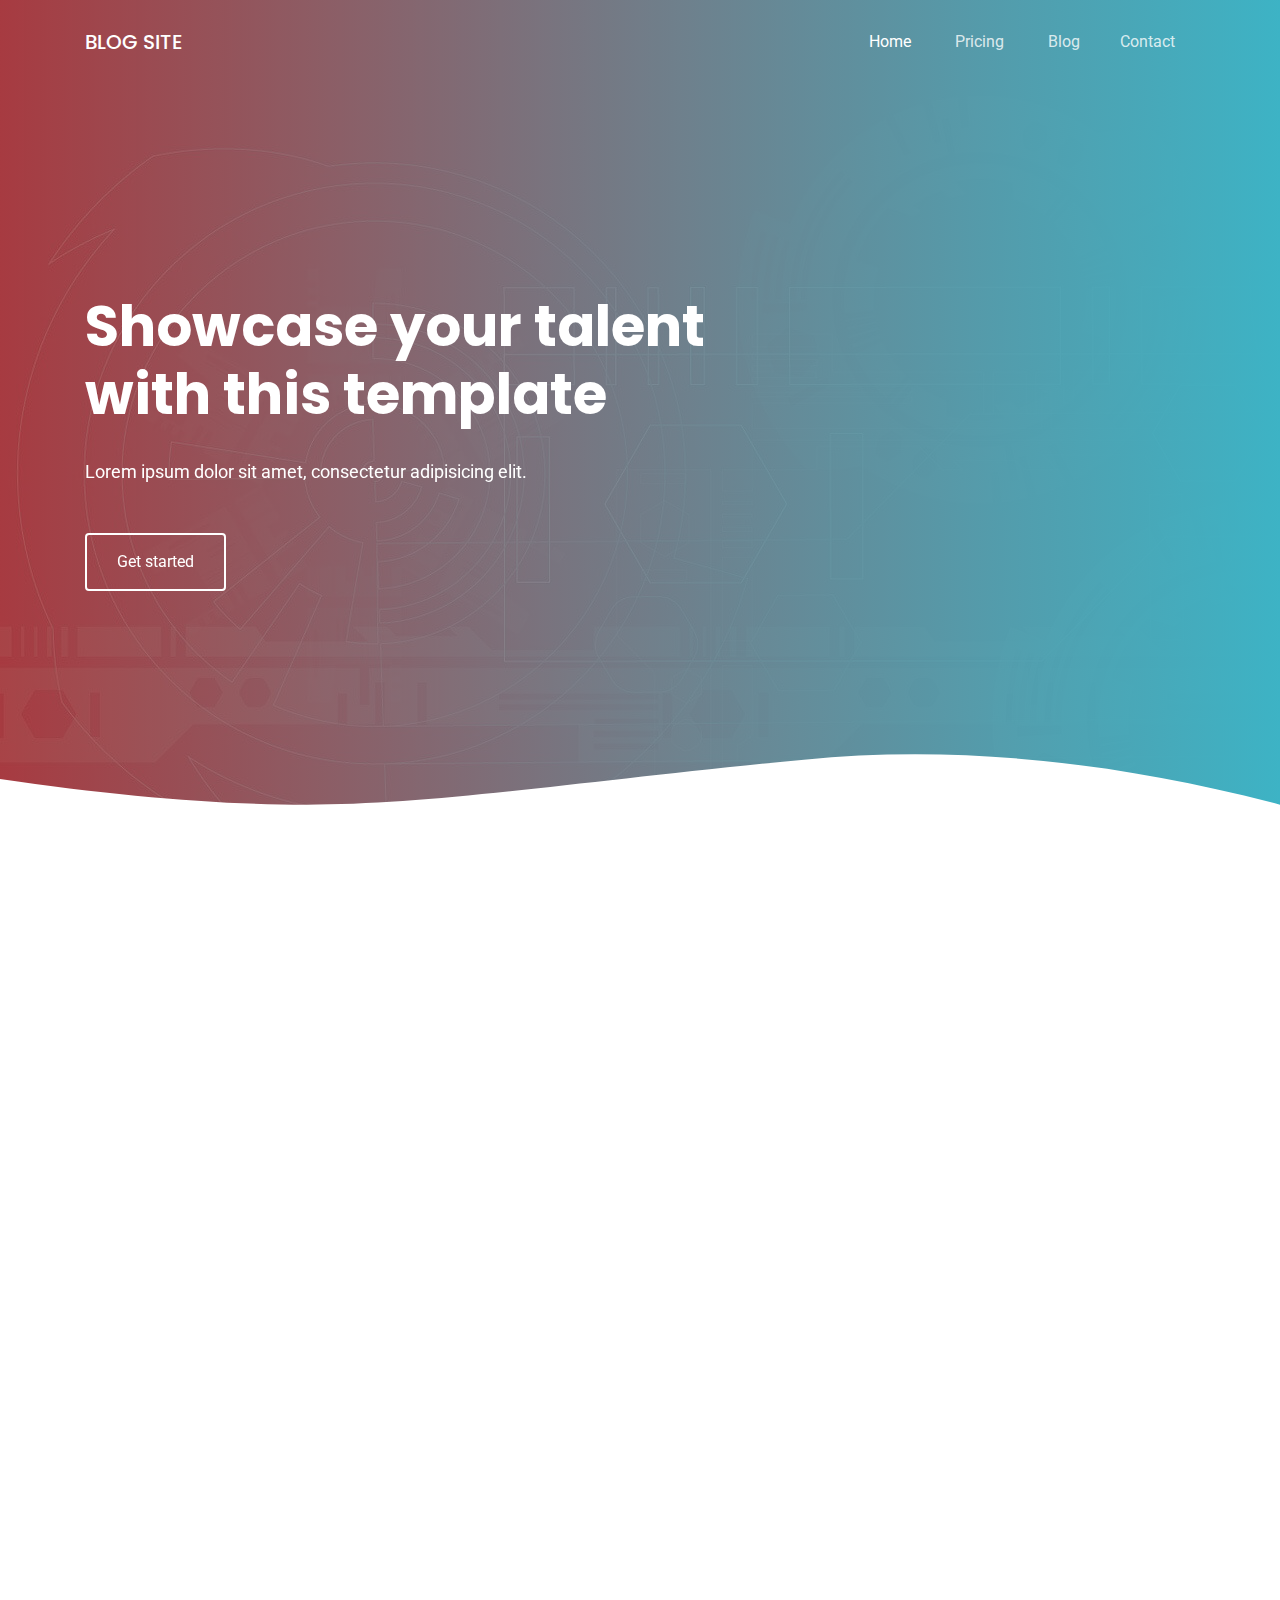
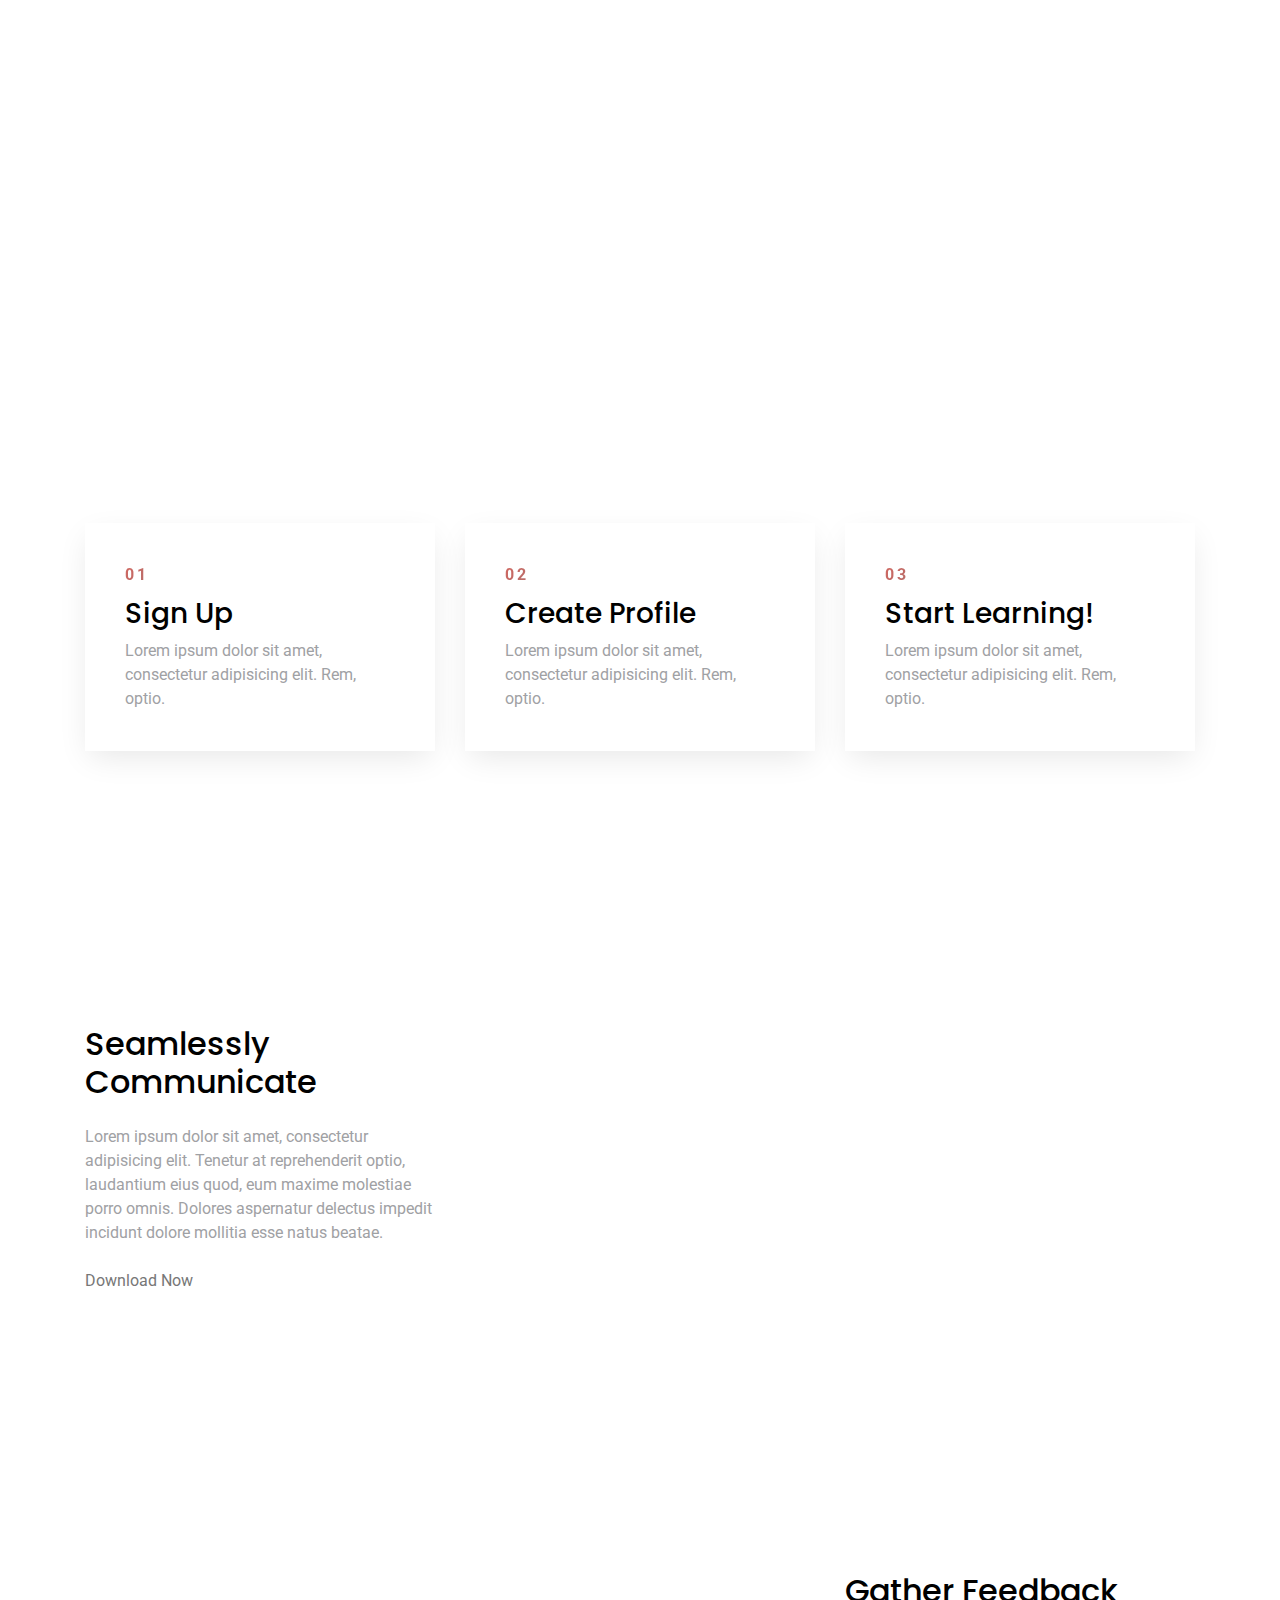
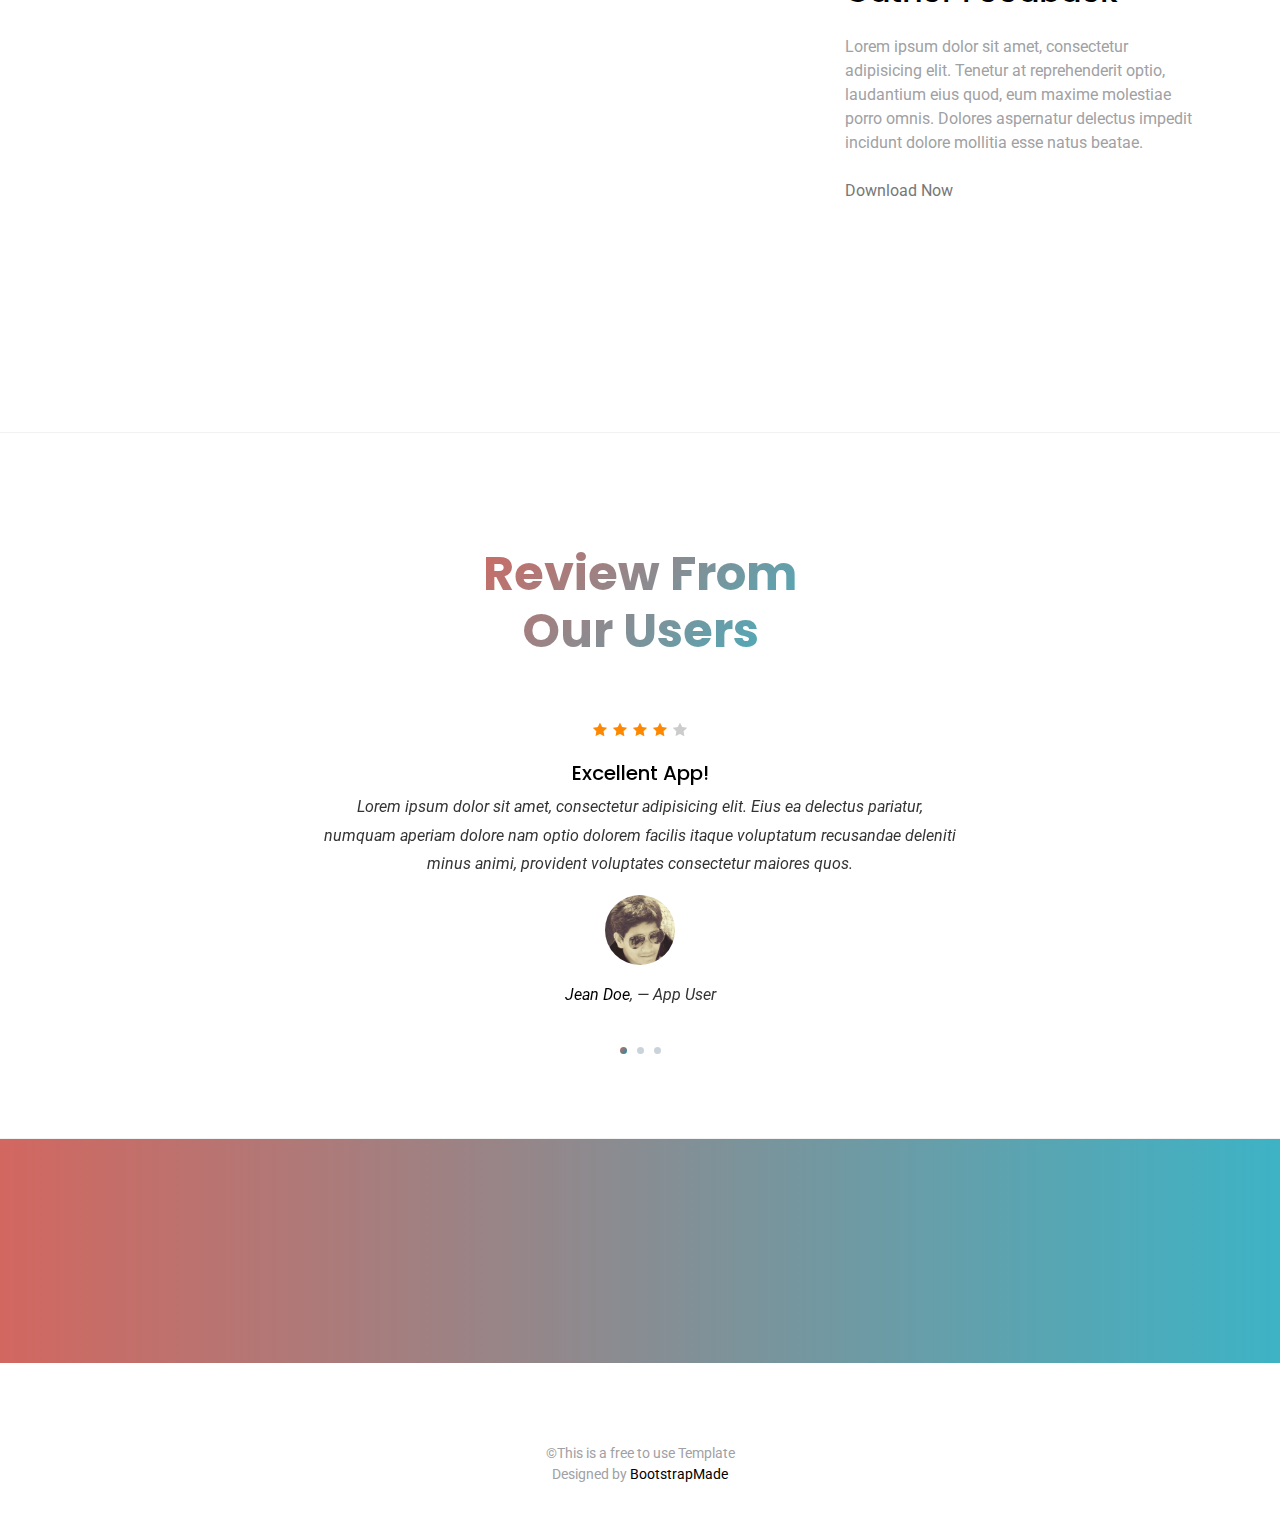
<file: index.html>
<!DOCTYPE html>
<html lang="en">

<head>
  <meta charset="utf-8">
  <title>Sample UI</title>
  <meta content="width=device-width, initial-scale=1.0" name="viewport">
  <meta content="" name="keywords">
  <meta content="" name="description">

  <!-- Favicons -->
  <link href="img/favicon.png" rel="icon">
  <link href="img/apple-touch-icon.png" rel="apple-touch-icon">

  <!-- Google Fonts -->
  <link href="https://fonts.googleapis.com/css?family=Poppins:300,400,700|Roboto:300,400,700&display=swap"
    rel="stylesheet">

  <!-- Bootstrap CSS File -->
  <link href="vendor/bootstrap/css/bootstrap.min.css" rel="stylesheet">

  <!-- Vendor CSS Files -->
  <link href="vendor/icofont/icofont.min.css" rel="stylesheet">
  <link href="vendor/line-awesome/css/line-awesome.min.css" rel="stylesheet">
  <link href="vendor/aos/aos.css" rel="stylesheet">
  <link href="vendor/owlcarousel/assets/owl.carousel.min.css" rel="stylesheet">

  <!-- Template Main CSS File -->
  <link href="css/style.css" rel="stylesheet">

</head>

<body>

  <div class="site-wrap">

    <div class="site-mobile-menu site-navbar-target">
      <div class="site-mobile-menu-header">
        <div class="site-mobile-menu-close mt-3">
          <span class="icofont-close js-menu-toggle"></span>
        </div>
      </div>
      <div class="site-mobile-menu-body"></div>
    </div>

    <header class="site-navbar js-sticky-header site-navbar-target" role="banner">

      <div class="container">
        <div class="row align-items-center">

          <div class="col-6 col-lg-2">
            <h1 class="mb-0 site-logo"><a href="index.html" class="mb-0">BLOG SITE</a></h1>
          </div>

          <div class="col-12 col-md-10 d-none d-lg-block">
            <nav class="site-navigation position-relative text-right" role="navigation">

              <ul class="site-menu main-menu js-clone-nav mr-auto d-none d-lg-block">
                <li class="active"><a href="index.html" class="nav-link">Home</a></li>
                <li><a href="pricing.html" class="nav-link">Pricing</a></li>
                <li>
                  <a href="blog.html" class="nav-link">Blog</a>
                <li><a href="contact.html" class="nav-link">Contact</a></li>
              </ul>
            </nav>
          </div>


          <div class="col-6 d-inline-block d-lg-none ml-md-0 py-3" style="position: relative; top: 3px;">

            <a href="#" class="burger site-menu-toggle js-menu-toggle" data-toggle="collapse"
              data-target="#main-navbar">
              <span></span>
            </a>
          </div>

        </div>
      </div>

    </header>


    <main id="main">
      <div class="hero-section">
        <div class="wave">

          <svg width="100%" height="355px" viewBox="0 0 1920 355" version="1.1" xmlns="http://www.w3.org/2000/svg"
            xmlns:xlink="http://www.w3.org/1999/xlink">
            <g id="Page-1" stroke="none" stroke-width="1" fill="none" fill-rule="evenodd">
              <g  transform="translate(0.000000, -402.000000)" fill="#FFFFFF">
                <path
                  d="M0,439.134243 C175.04074,464.89273 327.944386,477.771974 458.710937,477.771974 C654.860765,477.771974 870.645295,442.632362 1205.9828,410.192501 C1429.54114,388.565926 1667.54687,411.092417 1920,477.771974 L1920,757 L1017.15166,757 L0,757 L0,439.134243 Z"
                  id="Path"></path>
              </g>
            </g>
          </svg>

        </div>

        <div class="container">
          <div class="row align-items-center">
            <div class="col-12 hero-text-image">
              <div class="row">
                <div class="col-lg-7 text-center text-lg-left">
                  <h1 data-aos="fade-right">Showcase your talent with this template</h1>
                  <p class="mb-5" data-aos="fade-right" data-aos-delay="100">Lorem ipsum dolor sit amet, consectetur
                    adipisicing elit.</p>
                  <p data-aos="fade-right" data-aos-delay="200" data-aos-offset="-500"><a href="#"
                      class="btn btn-outline-white">Get started</a></p>
                </div>
              </div>
            </div>
          </div>
        </div>

      </div>

      <div class="site-section">
        <div class="container">

          <div class="row justify-content-center text-center mb-5">
            <div class="col-md-5" data-aos="fade-up">
              <h2 class="section-heading">Services Offered By us</h2>
            </div>
          </div>

          <div class="row">
            <div class="col-md-4" data-aos="fade-up" data-aos-delay="">
              <div class="feature-1 text-center">
                <div class="wrap-icon icon-1">
                  <span class="icon la la-users"></span>
                </div>
                <h3 class="mb-3">Explore the rich content</h3>
                <p>Lorem ipsum dolor sit amet, consectetur adipisicing elit. Rem, optio.</p>
              </div>
            </div>
            <div class="col-md-4" data-aos="fade-up" data-aos-delay="100">
              <div class="feature-1 text-center">
                <div class="wrap-icon icon-1">
                  <span class="icon la la-toggle-off"></span>
                </div>
                <h3 class="mb-3">XYZ thing</h3>
                <p>Lorem ipsum dolor sit amet, consectetur adipisicing elit. Rem, optio.</p>
              </div>
            </div>
            <div class="col-md-4" data-aos="fade-up" data-aos-delay="200">
              <div class="feature-1 text-center">
                <div class="wrap-icon icon-1">
                  <span class="icon la la-umbrella"></span>
                </div>
                <h3 class="mb-3">Design To Development</h3>
                <p>Lorem ipsum dolor sit amet, consectetur adipisicing elit. Rem, optio.</p>
              </div>
            </div>
          </div>

        </div>
      </div> <!-- .site-section -->

      <div class="site-section">
        <div class="container">
          <div class="row justify-content-center text-center mb-5" data-aos="fade">
            <div class="col-md-6 mb-5">
              <img src="img/undraw_svg_1.svg" alt="Image" class="img-fluid">
            </div>
          </div>

          <div class="row">
            <div class="col-md-4">
              <div class="step">
                <span class="number">01</span>
                <h3>Sign Up</h3>
                <p>Lorem ipsum dolor sit amet, consectetur adipisicing elit. Rem, optio.</p>
              </div>
            </div>
            <div class="col-md-4">
              <div class="step">
                <span class="number">02</span>
                <h3>Create Profile</h3>
                <p>Lorem ipsum dolor sit amet, consectetur adipisicing elit. Rem, optio.</p>
              </div>
            </div>
            <div class="col-md-4">
              <div class="step">
                <span class="number">03</span>
                <h3>Start Learning!</h3>
                <p>Lorem ipsum dolor sit amet, consectetur adipisicing elit. Rem, optio.</p>
              </div>
            </div>
          </div>
        </div>
      </div> <!-- .site-section -->



      <div class="site-section pb-0">
        <div class="container">
          <div class="row align-items-center">
            <div class="col-md-4 mr-auto">
              <h2 class="mb-4">Seamlessly Communicate</h2>
              <p class="mb-4">Lorem ipsum dolor sit amet, consectetur adipisicing elit. Tenetur at reprehenderit optio,
                laudantium eius quod, eum maxime molestiae porro omnis. Dolores aspernatur delectus impedit incidunt
                dolore mollitia esse natus beatae.</p>
              <p><a href="#">Download Now</a></p>
            </div>
            <div class="col-md-6" data-aos="fade-left">
              <img src="img/undraw_svg_2.svg" alt="Image" class="img-fluid">
            </div>
          </div>
        </div>
      </div> <!-- .site-section -->

      <div class="site-section">
        <div class="container">
          <div class="row align-items-center">
            <div class="col-md-4 ml-auto order-2">
              <h2 class="mb-4">Gather Feedback</h2>
              <p class="mb-4">Lorem ipsum dolor sit amet, consectetur adipisicing elit. Tenetur at reprehenderit optio,
                laudantium eius quod, eum maxime molestiae porro omnis. Dolores aspernatur delectus impedit incidunt
                dolore mollitia esse natus beatae.</p>
              <p><a href="#">Download Now</a></p>
            </div>
            <div class="col-md-6" data-aos="fade-right">
              <img src="img/undraw_svg_3.svg" alt="Image" class="img-fluid">
            </div>
          </div>
        </div>
      </div> <!-- .site-section -->


      <div class="site-section border-top border-bottom">
        <div class="container">
          <div class="row justify-content-center text-center mb-5">
            <div class="col-md-4">
              <h2 class="section-heading">Review From Our Users</h2>
            </div>
          </div>
          <div class="row justify-content-center text-center">
            <div class="col-md-7">
              <div class="owl-carousel testimonial-carousel">
                <div class="review text-center">
                  <p class="stars">
                    <span class="icofont-star"></span>
                    <span class="icofont-star"></span>
                    <span class="icofont-star"></span>
                    <span class="icofont-star"></span>
                    <span class="icofont-star muted"></span>
                  </p>
                  <h3>Excellent App!</h3>
                  <blockquote>
                    <p>Lorem ipsum dolor sit amet, consectetur adipisicing elit. Eius ea delectus pariatur, numquam
                      aperiam dolore nam optio dolorem facilis itaque voluptatum recusandae deleniti minus animi,
                      provident voluptates consectetur maiores quos.</p>
                  </blockquote>



                  <p class="review-user">
                    <img src="img/person_2.jpg" alt="Image" class="img-fluid rounded-circle mb-3">
                    <span class="d-block">
                      <span class="text-black">Jean Doe</span>, &mdash; App User
                    </span>
                  </p>

                </div>

                <div class="review text-center">
                  <p class="stars">
                    <span class="icofont-star"></span>
                    <span class="icofont-star"></span>
                    <span class="icofont-star"></span>
                    <span class="icofont-star"></span>
                    <span class="icofont-star muted"></span>
                  </p>
                  <h3>This App is easy to use!</h3>
                  <blockquote>
                    <p>Lorem ipsum dolor sit amet, consectetur adipisicing elit. Eius ea delectus pariatur, numquam
                      aperiam dolore nam optio dolorem facilis itaque voluptatum recusandae deleniti minus animi,
                      provident voluptates consectetur maiores quos.</p>
                  </blockquote>



                  <p class="review-user">
                    <img src="img/person_2.jpg" alt="Image" class="img-fluid rounded-circle mb-3">
                    <span class="d-block">
                      <span class="text-black">Johan Smith</span>, &mdash; App User
                    </span>
                  </p>

                </div>


                <div class="review text-center">
                  <p class="stars">
                    <span class="icofont-star"></span>
                    <span class="icofont-star"></span>
                    <span class="icofont-star"></span>
                    <span class="icofont-star"></span>
                    <span class="icofont-star muted"></span>
                  </p>
                  <h3>Awesome functionality!</h3>
                  <blockquote>
                    <p>Lorem ipsum dolor sit amet, consectetur adipisicing elit. Eius ea delectus pariatur, numquam
                      aperiam dolore nam optio dolorem facilis itaque voluptatum recusandae deleniti minus animi,
                      provident voluptates consectetur maiores quos.</p>
                  </blockquote>



                  <p class="review-user">
                    <img src="img/person_2.jpg" alt="Image" class="img-fluid rounded-circle mb-3">
                    <span class="d-block">
                      <span class="text-black">Jean Thunberg</span>, &mdash; App User
                    </span>
                  </p>

                </div>
              </div>
            </div>
          </div>
        </div>
      </div>



      <div class="site-section cta-section">
        <div class="container">
          <div class="row">
          </div>
        </div>
      </div>


    </main>
    <footer class="footer" role="contentinfo">
      <div class="container">
        <div class="row justify-content-center text-center">
          <div class="col-md-7">
            <p class="copyright">&copy;This is a free to use Template</p>
            <div class="credits">
              Designed by <a href="https://bootstrapmade.com/">BootstrapMade</a>
            </div>
          </div>
        </div>

      </div>
    </footer>
  </div> <!-- .site-wrap -->

  <a href="#" class="back-to-top"><i class="icofont-simple-up"></i></a>

  <!-- Vendor JS Files -->
  <script src="vendor/jquery/jquery.min.js"></script>
  <script src="vendor/jquery/jquery-migrate.min.js"></script>
  <script src="vendor/bootstrap/js/bootstrap.min.js"></script>
  <script src="vendor/easing/easing.min.js"></script>
  <script src="vendor/php-email-form/validate.js"></script>
  <script src="vendor/sticky/sticky.js"></script>
  <script src="vendor/aos/aos.js"></script>
  <script src="vendor/owlcarousel/owl.carousel.min.js"></script>

  <!-- Template Main JS File -->
  <script src="js/main.js"></script>

</body>

</html>
</file>
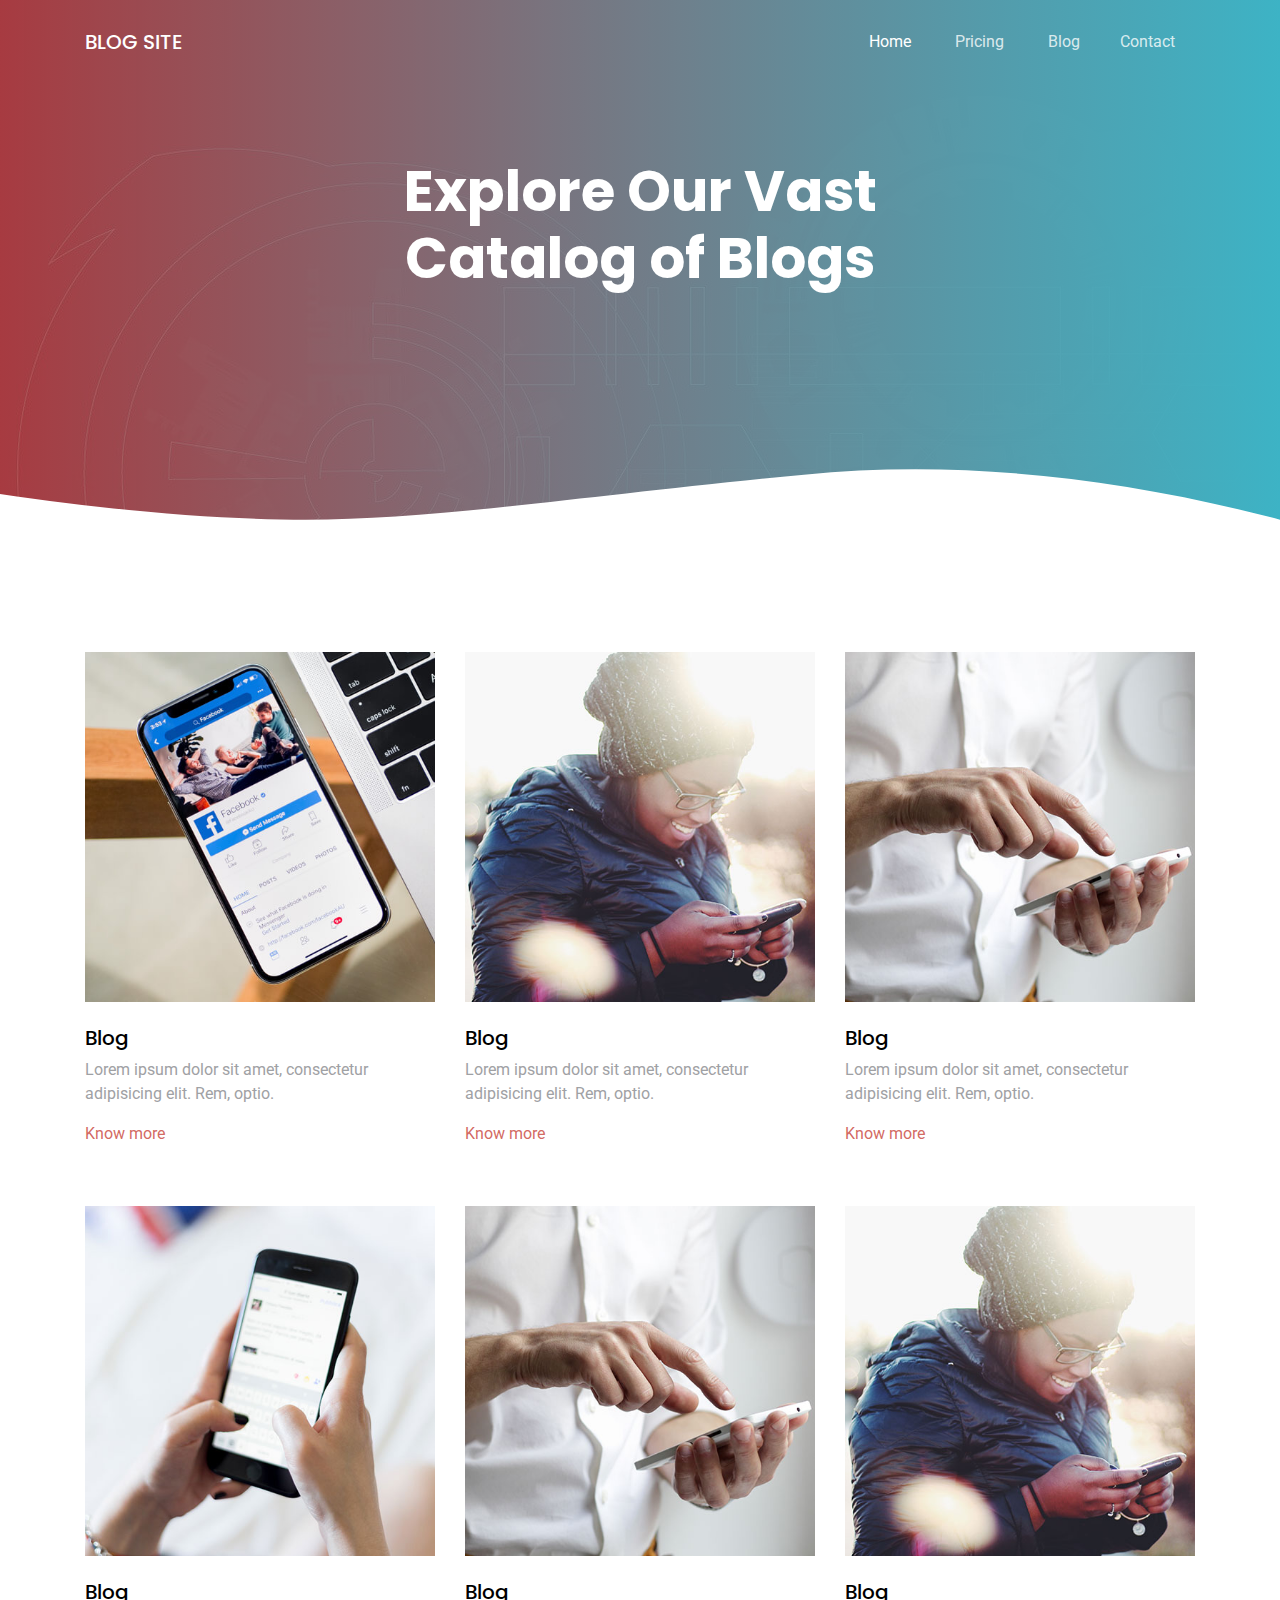
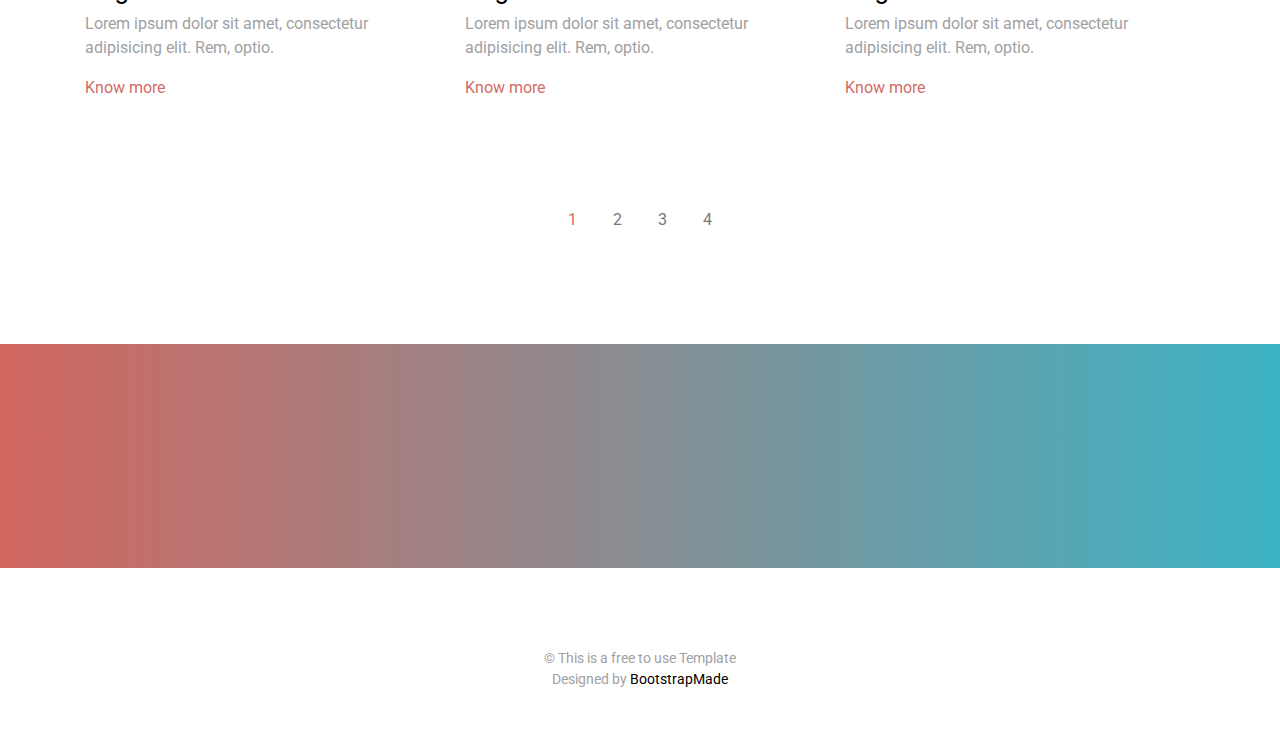
<file: blog.html>
<!DOCTYPE html>
<html lang="en">
<head>
  <meta charset="utf-8">
  <title>Sample UI</title>
  <meta content="width=device-width, initial-scale=1.0" name="viewport">
  <meta content="" name="keywords">
  <meta content="" name="description">

  <!-- Favicons -->
  <link href="img/favicon.png" rel="icon">
  <link href="img/apple-touch-icon.png" rel="apple-touch-icon">

  <!-- Google Fonts -->
  <link href="https://fonts.googleapis.com/css?family=Poppins:300,400,700|Roboto:300,400,700&display=swap" rel="stylesheet">

  <!-- Bootstrap CSS File -->
  <link href="vendor/bootstrap/css/bootstrap.min.css" rel="stylesheet">

  <!-- Vendor CSS Files -->
  <link href="vendor/icofont/icofont.min.css" rel="stylesheet">
  <link href="vendor/line-awesome/css/line-awesome.min.css" rel="stylesheet">
  <link href="vendor/aos/aos.css" rel="stylesheet">
  <link href="vendor/owlcarousel/assets/owl.carousel.min.css" rel="stylesheet">

  <!-- Template Main CSS File -->
  <link href="css/style.css" rel="stylesheet">

</head>

<body>
    
  <div class="site-wrap">

    <div class="site-mobile-menu site-navbar-target">
      <div class="site-mobile-menu-header">
        <div class="site-mobile-menu-close mt-3">
          <span class="icofont-close js-menu-toggle"></span>
        </div>
      </div>
      <div class="site-mobile-menu-body"></div>
    </div>

    <header class="site-navbar js-sticky-header site-navbar-target" role="banner" >

      <div class="container">
        <div class="row align-items-center">
          
          <div class="col-6 col-lg-2">
            <h1 class="mb-0 site-logo"><a href="index.html" class="mb-0">BLOG SITE</a></h1>
          </div>

          <div class="col-12 col-md-10 d-none d-lg-block">
            <nav class="site-navigation position-relative text-right" role="navigation">

              <ul class="site-menu main-menu js-clone-nav mr-auto d-none d-lg-block">
                <li class="active"><a href="index.html" class="nav-link">Home</a></li>
                <li><a href="pricing.html" class="nav-link">Pricing</a></li>
                <li>
                  <a href="blog.html" class="nav-link">Blog</a>
                <li><a href="contact.html" class="nav-link">Contact</a></li>
              </ul>
            </nav>
          </div>


          <div class="col-6 d-inline-block d-lg-none ml-md-0 py-3" style="position: relative; top: 3px;">

            <a href="#" class="burger site-menu-toggle js-menu-toggle" data-toggle="collapse" data-target="#main-navbar">
              <span></span>
            </a>
          </div>

        </div>
      </div>
      
    </header>


    <main id="main">
      <div class="hero-section inner-page">
        <div class="wave">
          
          <svg width="1920px" height="265px" viewBox="0 0 1920 265" version="1.1" xmlns="http://www.w3.org/2000/svg" xmlns:xlink="http://www.w3.org/1999/xlink">
              <g id="Page-1" stroke="none" stroke-width="1" fill="none" fill-rule="evenodd">
                  <g id="Apple-TV" transform="translate(0.000000, -402.000000)" fill="#FFFFFF">
                      <path d="M0,439.134243 C175.04074,464.89273 327.944386,477.771974 458.710937,477.771974 C654.860765,477.771974 870.645295,442.632362 1205.9828,410.192501 C1429.54114,388.565926 1667.54687,411.092417 1920,477.771974 L1920,667 L1017.15166,667 L0,667 L0,439.134243 Z" id="Path"></path>
                  </g>
              </g>
          </svg>

        </div>

        <div class="container">
          <div class="row align-items-center">
            <div class="col-12">
              <div class="row justify-content-center">
                <div class="col-md-7 text-center hero-text">
                  <h1 data-aos="fade-up" data-aos-delay="">Explore Our Vast Catalog of Blogs</h1>
                </div>
              </div>
            </div>
          </div>
        </div>
        
      </div>

      

      <div class="site-section">
        <div class="container">
          <div class="row mb-5">
            <div class="col-md-4">
              <div class="post-entry">
                <a href="blog-single.html" class="d-block mb-4">
                  <img src="img/img_1.jpg" alt="Image" class="img-fluid">
                </a>
                <div class="post-text">
                  <h3><a href="#">Blog</a></h3>
                  <p>Lorem ipsum dolor sit amet, consectetur adipisicing elit. Rem, optio.</p>
                  <p><a href="#" class="readmore">Know more</a></p>
                </div>
              </div>
            </div>
            <div class="col-md-4">
              <div class="post-entry">
                <a href="blog-single.html" class="d-block mb-4">
                  <img src="img/img_2.jpg" alt="Image" class="img-fluid">
                </a>
                <div class="post-text">
                  <h3><a href="#">Blog</a></h3>
                  <p>Lorem ipsum dolor sit amet, consectetur adipisicing elit. Rem, optio.</p>
                  <p><a href="#" class="readmore">Know more</a></p>
                </div>
              </div>
            </div>
            <div class="col-md-4">
              <div class="post-entry">
                <a href="blog-single.html" class="d-block mb-4">
                  <img src="img/img_3.jpg" alt="Image" class="img-fluid">
                </a>
                <div class="post-text">  
                  <h3><a href="#">Blog</a></h3>
                  <p>Lorem ipsum dolor sit amet, consectetur adipisicing elit. Rem, optio.</p>
                  <p><a href="#" class="readmore">Know more</a></p>
                </div>
              </div>
            </div>

            <div class="col-md-4">
              <div class="post-entry">
                <a href="blog-single.html" class="d-block mb-4">
                  <img src="img/img_4.jpg" alt="Image" class="img-fluid">
                </a>
                <div class="post-text">  
                  <h3><a href="#">Blog</a></h3>
                  <p>Lorem ipsum dolor sit amet, consectetur adipisicing elit. Rem, optio.</p>
                  <p><a href="#" class="readmore">Know more</a></p>
                </div>
              </div>
            </div>
            <div class="col-md-4">
              <div class="post-entry">
                <a href="blog-single.html" class="d-block mb-4">
                  <img src="img/img_3.jpg" alt="Image" class="img-fluid">
                </a>
                <div class="post-text">  
                  <h3><a href="#">Blog</a></h3>
                  <p>Lorem ipsum dolor sit amet, consectetur adipisicing elit. Rem, optio.</p>
                  <p><a href="#" class="readmore">Know more</a></p>
                </div>
              </div>
            </div>
            <div class="col-md-4">
              <div class="post-entry">
                <a href="blog-single.html" class="d-block mb-4">
                  <img src="img/img_2.jpg" alt="Image" class="img-fluid">
                </a>
                <div class="post-text">  
                  <h3><a href="#">Blog</a></h3>
                  <p>Lorem ipsum dolor sit amet, consectetur adipisicing elit. Rem, optio.</p>
                  <p><a href="#" class="readmore">Know more</a></p>
                </div>
              </div>
            </div>

          </div>

          <div class="row">
            <div class="col-12 text-center">
              <span class="p-3 active text-primary">1</span>
              <a href="#" class="p-3">2</a>
              <a href="#" class="p-3">3</a>
              <a href="#" class="p-3">4</a>
            </div>
          </div>
        </div>
      </div>
      

      <div class="site-section cta-section">
        <div class="container">
          <div class="row align-items-center">
            <div class="col-md-6 mr-auto text-center text-md-left mb-5 mb-md-0">
            </div>
            <div class="col-md-5 text-center text-md-right">
            </div>
          </div>
        </div>
      </div>


    </main>
    <footer class="footer" role="contentinfo">
      <div class="container">
        <div class="row justify-content-center text-center">
          <div class="col-md-7">
            <p class="copyright">&copy; This is a free to use Template</p>
            <div class="credits">
              Designed by <a href="https://bootstrapmade.com/">BootstrapMade</a>
            </div>
          </div>
        </div>

      </div>
    </footer>
  </div> <!-- .site-wrap -->
  
  <!-- Vendor JS Files -->
  <script src="vendor/jquery/jquery.min.js"></script>
  <script src="vendor/jquery/jquery-migrate.min.js"></script>
  <script src="vendor/bootstrap/js/bootstrap.min.js"></script>
  <script src="vendor/easing/easing.min.js"></script>
  <script src="vendor/php-email-form/validate.js"></script>
  <script src="vendor/sticky/sticky.js"></script>
  <script src="vendor/aos/aos.js"></script>
  <script src="vendor/owlcarousel/owl.carousel.min.js"></script>

  <!-- Template Main JS File -->
  <script src="js/main.js"></script>

  </body>
</html>
</file>
<file: css/style.css>
html {
  overflow-x: hidden;
}

body {
  font-family: "Roboto", sans-serif;
  color: #9fa1a4;
  line-height: 1.5;
}

a {
  color: #777;
  transition: .3s all ease;
}

a:hover {
  color: #000;
}

h1,
h2,
h3,
h4,
h5,
h6,
.font-heading {
  font-family: "Poppins", sans-serif;
  color: #000;
}

.container {
  z-index: 2;
  position: relative;
}

.text-black {
  color: #000 !important;
}

.text-primary {
  color: rgba(199, 65, 56, 0.8) !important;
}

.border-top {
  border-top: 1px solid #f2f2f2 !important;
}

.border-bottom {
  border-bottom: 1px solid #f2f2f2 !important;
}

figure figcaption {
  margin-top: .5rem;
  font-style: italic;
  font-size: .8rem;
}

.site-section {
  padding: 7rem 0;
}

.section-heading {
  font-size: 3rem;
  font-weight: 700;
  background: linear-gradient(-45deg, #3db3c5, rgba(199, 65, 56, 0.8));
  -webkit-background-clip: text;
  -webkit-text-fill-color: transparent;
}

/* Back to top button */

.back-to-top {
  position: fixed;
  display: none;
  background: rgba(199, 65, 56, 0.8);
  color: #fff;
  width: 44px;
  height: 44px;
  text-align: center;
  line-height: 1;
  font-size: 16px;
  border-radius: 50%;
  right: 15px;
  bottom: 15px;
  transition: background 0.5s;
  z-index: 11;
}

.back-to-top i {
  color: #fff;
  font-size: 24px;
  position: absolute;
  top: 8px;
  left: 10px;
}

/* Default btn sre-tyling */

.btn {
  border: none;
  padding: 15px 30px !important;
}

.btn.btn-outline-white {
  border: 2px solid #fff;
  background: none;
  color: #fff;
}

.btn.btn-outline-white:hover {
  background: #fff;
  color: rgba(199, 65, 56, 0.8);
}

.btn.btn-primary {
  background: rgba(199, 65, 56, 0.8);
  background: linear-gradient(-45deg, #1391a5, rgba(199, 65, 56, 0.8));
  color: #fff;
  box-shadow: 0 10px 30px 0 rgba(0, 0, 0, 0.15);
}

/* Feature 1 */

.feature-1 .wrap-icon {
  margin: 0 auto;
  height: 100px;
  width: 100px;
  border-radius: 50%;
  position: relative;
  margin-bottom: 30px;
  box-shadow: 0 15px 30px 0 rgba(0, 0, 0, 0.2);
}

.feature-1 .wrap-icon.icon-1 {
  background: linear-gradient(-45deg, #3b87bd, rgba(199, 65, 56, 0.8));
}

.feature-1 .wrap-icon .icon {
  position: absolute;
  top: 50%;
  left: 50%;
  -webkit-transform: translate(-50%, -50%);
  transform: translate(-50%, -50%);
  color: #fff;
  font-size: 2.5rem;
}

.feature-1 h3 {
  font-size: 20px;
}

.feature-1 p {
  color: #b1b1b1;
}

/* Step */

.step {
  box-shadow: 0 10px 30px -5px rgba(0, 0, 0, 0.1);
  background: #fff;
  padding: 40px;
}

.step .number {
  background: linear-gradient(-45deg, #1391a5, rgba(199, 65, 56, 0.8));
  -webkit-background-clip: text;
  -webkit-text-fill-color: transparent;
  font-weight: 700;
  letter-spacing: .2rem;
  margin-bottom: 10px;
  display: block;
}

.step p:last-child {
  margin-bottom: 0px;
}

/* Review */

.review h3 {
  font-size: 20px;
}

.review p {
  line-height: 1.8;
  font-style: italic;
  color: #333333;
}

.review .stars span {
  color: #FF8803;
}

.review .stars .muted {
  color: #ccc;
}

.review .review-user img {
  width: 70px;
  margin: 0 auto;
}

/* Testimonial Carousel */

.testimonial-carousel .owl-dots {
  position: absolute;
  bottom: -40px;
  width: 100%;
  text-align: center;
}

.testimonial-carousel .owl-dots .owl-dot {
  display: inline-block;
}

.testimonial-carousel .owl-dots .owl-dot > span {
  display: inline-block;
  width: 7px;
  height: 7px;
  background-color: #cbd3da;
  border-radius: 50%;
  margin: 5px;
}

.testimonial-carousel .owl-dots .owl-dot.active {
  outline: none;
}

.testimonial-carousel .owl-dots .owl-dot.active > span {
  background: linear-gradient(-45deg, #1391a5, rgba(199, 65, 56, 0.8));
}

/* Pricing */

.pricing {
  padding: 50px;
  background: linear-gradient(-45deg, #1391a5, rgba(199, 65, 56, 0.8));
  color: #fff;
  padding-bottom: 12rem !important;
  position: relative;
  border-radius: 4px;
  color: #000000;
  background: #fff;
  box-shadow: 0 10px 30px 0 rgba(0, 0, 0, 0.2);
}

.pricing h3 {
  color: rgba(199, 65, 56, 0.8);
}

.pricing .price-cta {
  position: absolute;
  bottom: 50px;
  width: 100%;
  text-align: center;
  left: 0;
}

.pricing .price-cta .price {
  display: block;
  margin-bottom: 20px;
  font-size: 2rem;
  font-weight: 300;
}

.pricing .popularity {
  text-transform: uppercase;
  font-size: 12px;
  letter-spacing: .2rem;
  display: block;
  margin-bottom: 20px;
}

.pricing ul {
  margin-bottom: 50px;
}

.pricing ul li {
  margin-bottom: 10px;
}

.pricing .btn-white {
  background: #fff;
  border: 2px solid #f1f1f1;
  border-radius: 4px;
  box-shadow: 0 5px 20px 0 rgba(0, 0, 0, 0.1);
}

.pricing .btn-white:hover {
  color: rgba(199, 65, 56, 0.8);
}

.pricing.popular {
  background: #fff;
  box-shadow: 0 10px 30px 0 rgba(0, 0, 0, 0.2);
  color: #000000;
  background: linear-gradient(-45deg, #1391a5, rgba(199, 65, 56, 0.8));
  color: #fff;
  box-shadow: none;
}

.pricing.popular .popularity {
  color: #b3b3b3;
}

.pricing.popular h3 {
  color: #fff;
  background: none;
}

.pricing.popular .btn-white {
  border: 2px solid rgba(199, 65, 56, 0.8);
}

/* CTA Section */

.cta-section {
  background: linear-gradient(to right, rgba(199, 65, 56, 0.8) 0%, #3db3c5 100%);
  color: #fff;
}

.cta-section h2 {
  color: #fff;
  font-size: 3rem;
  font-weight: 700;
}

.cta-section .btn {
  background: #000000;
  color: #fff;
}

/* Sticky Wrapper */

.sticky-wrapper {
  position: absolute;
  z-index: 100;
  width: 100%;
}

.sticky-wrapper .site-navbar {
  transition: .3s all ease;
}

.sticky-wrapper .site-navbar .site-menu-toggle {
  color: #fff;
}

.sticky-wrapper .site-navbar .site-logo a {
  color: #fff;
}

.sticky-wrapper .site-navbar .site-menu > li > a {
  color: rgba(255, 255, 255, 0.8) !important;
}

.sticky-wrapper .site-navbar .site-menu > li > a:hover,
.sticky-wrapper .site-navbar .site-menu > li > a.active {
  color: #fff !important;
}

.sticky-wrapper.is-sticky .burger:before,
.sticky-wrapper.is-sticky .burger span,
.sticky-wrapper.is-sticky .burger:after {
  background: #000000;
  transition: .0s all ease;
}

.sticky-wrapper.is-sticky .site-navbar {
  background: #fff;
  border-bottom: 1px solid transparent;
  box-shadow: 4px 0 20px -5px rgba(0, 0, 0, 0.2);
}

.sticky-wrapper.is-sticky .site-navbar .site-logo a {
  color: #000000 !important;
}

.sticky-wrapper.is-sticky .site-navbar .site-menu > li > a {
  color: #000000 !important;
}

.sticky-wrapper.is-sticky .site-navbar .site-menu > li > a:hover,
.sticky-wrapper.is-sticky .site-navbar .site-menu > li > a.active {
  color: rgba(199, 65, 56, 0.8) !important;
}

.sticky-wrapper.is-sticky .site-navbar .site-menu > li.active a {
  color: rgba(199, 65, 56, 0.8) !important;
}

.sticky-wrapper .shrink {
  padding-top: 0px !important;
  padding-bottom: 0px !important;
}

/* Contact Form */

.form-control {
  height: 53px;
  border-radius: 0;
  border: 1px solid #dae0e5;
}

.form-control:active,
.form-control:focus {
  outline: none;
  box-shadow: none;
  border: 1px solid rgba(199, 65, 56, 0.8);
}

.php-email-form .validate {
  display: none;
  color: red;
  margin: 0 0 15px 0;
  font-weight: 400;
  font-size: 13px;
}

.php-email-form .error-message {
  display: none;
  color: #fff;
  background: #ed3c0d;
  text-align: center;
  padding: 15px;
  font-weight: 600;
}

.php-email-form .sent-message {
  display: none;
  color: #fff;
  background: #18d26e;
  text-align: center;
  padding: 15px;
  font-weight: 600;
}

.php-email-form .loading {
  display: none;
  background: #fff;
  text-align: center;
  padding: 15px;
}

.php-email-form .loading:before {
  content: "";
  display: inline-block;
  border-radius: 50%;
  width: 24px;
  height: 24px;
  margin: 0 10px -6px 0;
  border: 3px solid #18d26e;
  border-top-color: #eee;
  -webkit-animation: animate-loading 1s linear infinite;
  animation: animate-loading 1s linear infinite;
}

@-webkit-keyframes animate-loading {
  0% {
    -webkit-transform: rotate(0deg);
    transform: rotate(0deg);
  }

  100% {
    -webkit-transform: rotate(360deg);
    transform: rotate(360deg);
  }
}

@keyframes animate-loading {
  0% {
    -webkit-transform: rotate(0deg);
    transform: rotate(0deg);
  }

  100% {
    -webkit-transform: rotate(360deg);
    transform: rotate(360deg);
  }
}

/* Blog */

.post-entry {
  margin-bottom: 60px;
}

.post-entry .post-text .post-meta {
  color: #ccc;
  font-size: 13px;
  display: block;
  margin-bottom: 10px;
}

.post-entry .post-text h3 {
  font-size: 20px;
  color: #000000;
}

.post-entry .post-text h3 a {
  color: #000000;
}

.post-entry .post-text h3 a:hover {
  text-decoration: none;
  color: rgba(199, 65, 56, 0.8);
}

.post-entry .post-text .readmore {
  color: rgba(199, 65, 56, 0.8);
}

.sidebar-box {
  margin-bottom: 30px;
  padding: 25px;
  font-size: 15px;
  width: 100%;
  float: left;
  background: #fff;
}

.sidebar-box *:last-child {
  margin-bottom: 0;
}

.sidebar-box h3 {
  font-size: 18px;
  margin-bottom: 15px;
}

.categories li,
.sidelink li {
  position: relative;
  margin-bottom: 10px;
  padding-bottom: 10px;
  border-bottom: 1px dotted gray("300");
  list-style: none;
}

.categories li:last-child,
.sidelink li:last-child {
  margin-bottom: 0;
  border-bottom: none;
  padding-bottom: 0;
}

.categories li a,
.sidelink li a {
  display: block;
}

.categories li a span,
.sidelink li a span {
  position: absolute;
  right: 0;
  top: 0;
  color: #ccc;
}

.categories li.active a,
.sidelink li.active a {
  color: #000000;
  font-style: italic;
}

.comment-form-wrap {
  clear: both;
}

.comment-list {
  padding: 0;
  margin: 0;
}

.comment-list .children {
  padding: 50px 0 0 40px;
  margin: 0;
  float: left;
  width: 100%;
}

.comment-list li {
  padding: 0;
  margin: 0 0 30px 0;
  float: left;
  width: 100%;
  clear: both;
  list-style: none;
}

.comment-list li .vcard {
  width: 80px;
  float: left;
}

.comment-list li .vcard img {
  width: 50px;
  border-radius: 50%;
}

.comment-list li .comment-body {
  float: right;
  width: calc(100% - 80px);
}

.comment-list li .comment-body h3 {
  font-size: 20px;
}

.comment-list li .comment-body .meta {
  text-transform: uppercase;
  font-size: 13px;
  letter-spacing: .1em;
  color: #ccc;
}

.comment-list li .comment-body .reply {
  padding: 5px 10px;
  background: #e6e6e6;
  color: #000000;
  text-transform: uppercase;
  font-size: 14px;
}

.comment-list li .comment-body .reply:hover {
  color: #000000;
  background: #e3e3e3;
}

.search-form {
  background: #f7f7f7;
  padding: 10px;
}

.search-form .form-group {
  position: relative;
}

.search-form .form-group input {
  padding-right: 50px;
}

.search-form .icon {
  position: absolute;
  top: 50%;
  right: 20px;
  -webkit-transform: translateY(-50%);
  transform: translateY(-50%);
}

/*--------------------------------------------------------------
# Header Section
--------------------------------------------------------------*/

.hero-section {
  background: linear-gradient(to right, rgba(199, 65, 56, 0.8) 0%, #3db3c5 100%), url(../img/hero-bg.jpg);
  position: relative;
}

.hero-section .wave {
  width: 100%;
  overflow: hidden;
  position: absolute;
  z-index: 1;
  bottom: -150px;
}

.hero-section .wave svg {
  width: 100%;
}

.hero-section,
.hero-section > .container > .row {
  height: 100vh;
  min-height: 880px;
}

.hero-section.inner-page {
  height: 60vh;
  min-height: 0;
}

.hero-section.inner-page .hero-text {
  -webkit-transform: translateY(-150px);
  transform: translateY(-150px);
  margin-top: -120px;
}

.hero-section h1 {
  font-size: 3.5rem;
  color: #fff;
  font-weight: 700;
  margin-bottom: 30px;
}

.hero-section p {
  font-size: 18px;
  color: #fff;
}

.hero-section .iphone-wrap {
  position: relative;
}

.hero-section .iphone-wrap .phone-2,
.hero-section .iphone-wrap .phone-1 {
  position: absolute;
  top: -50%;
  overflow: hidden;
  left: 0;
  box-shadow: 0 15px 50px 0 rgba(0, 0, 0, 0.3);
  border-radius: 30px;
}

.hero-section .iphone-wrap .phone-2,
.hero-section .iphone-wrap .phone-1 {
  width: 250px;
}

.hero-section .iphone-wrap .phone-2 {
  margin-top: 50px;
  margin-left: 100px;
  width: 250px;
}

/*--------------------------------------------------------------
# Nav
--------------------------------------------------------------*/

.site-navbar {
  margin-bottom: 0px;
  z-index: 1999;
  position: absolute;
  top: 0;
  width: 100%;
}

.site-navbar .site-logo {
  position: relative;
  font-size: 20px;
}

.site-navbar .site-logo a {
  color: #fff;
}

.site-navbar .site-logo a:hover {
  text-decoration: none;
}

.site-navbar .site-navigation .site-menu {
  margin-bottom: 0;
}

.site-navbar .site-navigation .site-menu a {
  text-decoration: none !important;
  display: inline-block;
}

.site-navbar .site-navigation .site-menu > li {
  display: inline-block;
}

.site-navbar .site-navigation .site-menu > li > a {
  padding: 30px 20px;
  color: #000000;
  display: inline-block;
  text-decoration: none !important;
}

.site-navbar .site-navigation .site-menu > li > a:hover {
  color: rgba(199, 65, 56, 0.8);
}

.site-navbar .site-navigation .site-menu > li.active > a {
  color: #fff !important;
}

.site-navbar .site-navigation .site-menu .has-children {
  position: relative;
}

.site-navbar .site-navigation .site-menu .has-children > a {
  position: relative;
  padding-right: 20px;
}

.site-navbar .site-navigation .site-menu .has-children > a:before {
  position: absolute;
  content: "\ea99";
  font-size: 16px;
  top: 52%;
  right: 0;
  -webkit-transform: translateY(-50%);
  transform: translateY(-50%);
  font-family: 'icofont';
}

.site-navbar .site-navigation .site-menu .has-children .dropdown {
  visibility: hidden;
  opacity: 0;
  top: 100%;
  position: absolute;
  text-align: left;
  box-shadow: 0 2px 10px -2px rgba(0, 0, 0, 0.1);
  padding: 0px 0;
  margin-top: 15px;
  margin-left: 0px;
  background: #fff;
  transition: 0.2s 0s;
}

.site-navbar .site-navigation .site-menu .has-children .dropdown.arrow-top {
  position: absolute;
}

.site-navbar .site-navigation .site-menu .has-children .dropdown.arrow-top:before {
  bottom: 100%;
  left: 20%;
  border: solid transparent;
  content: " ";
  height: 0;
  width: 0;
  position: absolute;
  pointer-events: none;
}

.site-navbar .site-navigation .site-menu .has-children .dropdown.arrow-top:before {
  border-color: rgba(136, 183, 213, 0);
  border-bottom-color: #fff;
  border-width: 10px;
  margin-left: -10px;
}

.site-navbar .site-navigation .site-menu .has-children .dropdown a {
  text-transform: none;
  letter-spacing: normal;
  transition: 0s all;
  color: #000000;
}

.site-navbar .site-navigation .site-menu .has-children .dropdown .active {
  color: rgba(199, 65, 56, 0.8) !important;
}

.site-navbar .site-navigation .site-menu .has-children .dropdown > li {
  list-style: none;
  padding: 0;
  margin: 0;
  min-width: 210px;
}

.site-navbar .site-navigation .site-menu .has-children .dropdown > li > a {
  padding: 9px 20px;
  display: block;
}

.site-navbar .site-navigation .site-menu .has-children .dropdown > li > a:hover {
  background: #f2f4f6;
  color: #000000;
}

.site-navbar .site-navigation .site-menu .has-children .dropdown > li.has-children > a:before {
  content: "\ea75";
  right: 20px;
}

.site-navbar .site-navigation .site-menu .has-children .dropdown > li.has-children > .dropdown,
.site-navbar .site-navigation .site-menu .has-children .dropdown > li.has-children > ul {
  left: 100%;
  top: 0;
}

.site-navbar .site-navigation .site-menu .has-children .dropdown > li.has-children:hover > a,
.site-navbar .site-navigation .site-menu .has-children .dropdown > li.has-children:active > a,
.site-navbar .site-navigation .site-menu .has-children .dropdown > li.has-children:focus > a {
  background: #f2f4f6;
}

.site-navbar .site-navigation .site-menu .has-children:hover > a,
.site-navbar .site-navigation .site-menu .has-children:focus > a,
.site-navbar .site-navigation .site-menu .has-children:active > a {
  color: rgba(199, 65, 56, 0.8);
}

.site-navbar .site-navigation .site-menu .has-children:hover,
.site-navbar .site-navigation .site-menu .has-children:focus,
.site-navbar .site-navigation .site-menu .has-children:active {
  cursor: pointer;
}

.site-navbar .site-navigation .site-menu .has-children:hover > .dropdown,
.site-navbar .site-navigation .site-menu .has-children:focus > .dropdown,
.site-navbar .site-navigation .site-menu .has-children:active > .dropdown {
  transition-delay: 0s;
  margin-top: -10px;
  visibility: visible;
  opacity: 1;
}

.site-mobile-menu {
  width: 300px;
  position: fixed;
  right: 0;
  z-index: 2000;
  padding-top: 20px;
  background: #fff;
  height: calc(100vh);
  -webkit-transform: translateX(110%);
  transform: translateX(110%);
  box-shadow: -10px 0 20px -10px rgba(0, 0, 0, 0.1);
  transition: .3s all ease-in-out;
}

.offcanvas-menu .site-mobile-menu {
  -webkit-transform: translateX(0%);
  transform: translateX(0%);
}

.site-mobile-menu .site-mobile-menu-header {
  width: 100%;
  float: left;
  padding-left: 20px;
  padding-right: 20px;
}

.site-mobile-menu .site-mobile-menu-header .site-mobile-menu-close {
  float: right;
  margin-top: 8px;
}

.site-mobile-menu .site-mobile-menu-header .site-mobile-menu-close span {
  font-size: 30px;
  display: inline-block;
  padding-left: 10px;
  padding-right: 0px;
  line-height: 1;
  cursor: pointer;
  transition: .3s all ease;
}

.site-mobile-menu .site-mobile-menu-header .site-mobile-menu-logo {
  float: left;
  margin-top: 10px;
  margin-left: 0px;
}

.site-mobile-menu .site-mobile-menu-header .site-mobile-menu-logo a {
  display: inline-block;
  text-transform: uppercase;
}

.site-mobile-menu .site-mobile-menu-header .site-mobile-menu-logo a img {
  max-width: 70px;
}

.site-mobile-menu .site-mobile-menu-header .site-mobile-menu-logo a:hover {
  text-decoration: none;
}

.site-mobile-menu .site-mobile-menu-body {
  overflow-y: scroll;
  -webkit-overflow-scrolling: touch;
  position: relative;
  padding: 0 20px 20px 20px;
  height: calc(100vh - 52px);
  padding-bottom: 150px;
}

.site-mobile-menu .site-nav-wrap {
  padding: 0;
  margin: 0;
  list-style: none;
  position: relative;
}

.site-mobile-menu .site-nav-wrap a {
  padding: 10px 20px;
  display: block;
  position: relative;
}

.site-mobile-menu .site-nav-wrap a:hover {
  color: rgba(199, 65, 56, 0.8);
}

.site-mobile-menu .site-nav-wrap li {
  position: relative;
  display: block;
}

.site-mobile-menu .site-nav-wrap li.active > a {
  color: rgba(199, 65, 56, 0.8);
}

.site-mobile-menu .site-nav-wrap .arrow-collapse {
  position: absolute;
  right: 0px;
  top: 10px;
  z-index: 20;
  width: 36px;
  height: 36px;
  text-align: center;
  cursor: pointer;
  border-radius: 50%;
}

.site-mobile-menu .site-nav-wrap .arrow-collapse:before {
  font-size: 12px;
  z-index: 20;
  font-family: "icofont";
  content: "\ea99";
  position: absolute;
  top: 50%;
  left: 50%;
  -webkit-transform: translate(-50%, -50%) rotate(-180deg);
  transform: translate(-50%, -50%) rotate(-180deg);
  transition: .3s all ease;
}

.site-mobile-menu .site-nav-wrap .arrow-collapse.collapsed:before {
  -webkit-transform: translate(-50%, -50%);
  transform: translate(-50%, -50%);
}

.site-mobile-menu .site-nav-wrap > li {
  display: block;
  position: relative;
  float: left;
  width: 100%;
}

.site-mobile-menu .site-nav-wrap > li > a {
  padding-left: 20px;
  font-size: 20px;
}

.site-mobile-menu .site-nav-wrap > li > ul {
  padding: 0;
  margin: 0;
  list-style: none;
}

.site-mobile-menu .site-nav-wrap > li > ul > li {
  display: block;
}

.site-mobile-menu .site-nav-wrap > li > ul > li > a {
  padding-left: 40px;
  font-size: 16px;
}

.site-mobile-menu .site-nav-wrap > li > ul > li > ul {
  padding: 0;
  margin: 0;
}

.site-mobile-menu .site-nav-wrap > li > ul > li > ul > li {
  display: block;
}

.site-mobile-menu .site-nav-wrap > li > ul > li > ul > li > a {
  font-size: 16px;
  padding-left: 60px;
}

/* Burger */

.burger {
  width: 28px;
  height: 32px;
  cursor: pointer;
  position: relative;
  z-index: 99;
  float: right;
}

.burger:before,
.burger span,
.burger:after {
  width: 100%;
  height: 2px;
  display: block;
  background: #fff;
  border-radius: 2px;
  position: absolute;
  opacity: 1;
}

.burger:before,
.burger:after {
  transition: top 0.35s cubic-bezier(0.23, 1, 0.32, 1), opacity 0.35s cubic-bezier(0.23, 1, 0.32, 1), background-color 1.15s cubic-bezier(0.86, 0, 0.07, 1), -webkit-transform 0.35s cubic-bezier(0.23, 1, 0.32, 1);
  transition: top 0.35s cubic-bezier(0.23, 1, 0.32, 1), transform 0.35s cubic-bezier(0.23, 1, 0.32, 1), opacity 0.35s cubic-bezier(0.23, 1, 0.32, 1), background-color 1.15s cubic-bezier(0.86, 0, 0.07, 1);
  transition: top 0.35s cubic-bezier(0.23, 1, 0.32, 1), transform 0.35s cubic-bezier(0.23, 1, 0.32, 1), opacity 0.35s cubic-bezier(0.23, 1, 0.32, 1), background-color 1.15s cubic-bezier(0.86, 0, 0.07, 1), -webkit-transform 0.35s cubic-bezier(0.23, 1, 0.32, 1);
  -webkit-transition: top 0.35s cubic-bezier(0.23, 1, 0.32, 1), -webkit-transform 0.35s cubic-bezier(0.23, 1, 0.32, 1), opacity 0.35s cubic-bezier(0.23, 1, 0.32, 1), background-color 1.15s cubic-bezier(0.86, 0, 0.07, 1);
  content: "";
}

.burger:before {
  top: 4px;
}

.burger span {
  top: 15px;
}

.burger:after {
  top: 26px;
}

/* Hover */

.burger:hover:before {
  top: 7px;
}

.burger:hover:after {
  top: 23px;
}

/* Click */

.burger.active span {
  opacity: 0;
}

.burger.active:before,
.burger.active:after {
  top: 40%;
}

.burger.active:before {
  -webkit-transform: rotate(45deg);
  -moz-transform: rotate(45deg);
  filter: progid:DXImageTransform.Microsoft.BasicImage(rotation=5);
  /*for IE*/
}

.burger.active:after {
  -webkit-transform: rotate(-45deg);
  -moz-transform: rotate(-45deg);
  filter: progid:DXImageTransform.Microsoft.BasicImage(rotation=-5);
  /*for IE*/
}

.burger:focus {
  outline: none;
}

/*--------------------------------------------------------------
# Footer
--------------------------------------------------------------*/

.footer {
  padding: 5rem 0 2.5rem 0;
}

.footer h3 {
  font-size: 18px;
  margin-bottom: 30px;
}

.footer ul li {
  margin-bottom: 10px;
}

.footer a {
  color: #000;
}

.footer .copyright {
  margin-bottom: 0px;
}

.footer .copyright,
.footer .credits {
  font-size: 14px;
}

.social a {
  display: inline-block;
  width: 50px;
  height: 50px;
  border-radius: 50%;
  background: #f8f9fa;
  position: relative;
  text-align: center;
  transition: .3s background ease;
  color: #0d1e2d;
}

.social a span {
  display: inline-block;
  left: 50%;
  position: absolute;
  top: 50%;
  -webkit-transform: translate(-50%, -50%);
  transform: translate(-50%, -50%);
}

.social a:hover {
  color: #fff;
  background: rgba(199, 65, 56, 0.8);
}

@media screen and (max-width: 992px) {
  .hero-section .wave {
    bottom: -180px;
  }

  .hero-section.inner-page .hero-text {
    margin-top: -80px;
  }

  .hero-section h1 {
    font-size: 2.5rem;
    text-align: center;
  }

  .hero-section .hero-text-image {
    margin-top: 4rem;
  }

  .hero-section .iphone-wrap {
    text-align: center;
  }

  .hero-section .iphone-wrap .phone-2,
  .hero-section .iphone-wrap .phone-1 {
    position: relative;
    top: 0;
    max-width: 100%;
  }

  .hero-section .iphone-wrap .phone-1 {
    margin-left: -150px;
  }

  .hero-section .iphone-wrap .phone-2 {
    width: 250px;
    position: absolute;
    margin-top: 0px;
    margin-left: 100px;
  }
}

@media (max-width: 768px) {
  .back-to-top {
    bottom: 15px;
  }
}

@media screen and (max-width: 768px) {
  .cta-section h2 {
    font-size: 2rem;
  }
}
</file>
<file: vendor/line-awesome/css/line-awesome.min.css>
.la,.lab,.lad,.lal,.lar,.las{-moz-osx-font-smoothing:grayscale;-webkit-font-smoothing:antialiased;display:inline-block;font-style:normal;font-variant:normal;text-rendering:auto;line-height:1}.la-lg{font-size:1.33333em;line-height:.75em;vertical-align:-.0667em}.la-xs{font-size:.75em}.la-sm{font-size:.875em}.la-1x{font-size:1em}.la-2x{font-size:2em}.la-3x{font-size:3em}.la-4x{font-size:4em}.la-5x{font-size:5em}.la-6x{font-size:6em}.la-7x{font-size:7em}.la-8x{font-size:8em}.la-9x{font-size:9em}.la-10x{font-size:10em}.la-fw{text-align:center;width:1.25em}.la-ul{list-style-type:none;margin-left:2.5em;padding-left:0}.la-ul>li{position:relative}.la-li{left:-2em;position:absolute;text-align:center;width:2em;line-height:inherit}.la-border{border:solid .08em #eee;border-radius:.1em;padding:.2em .25em .15em}.la-pull-left{float:left}.la-pull-right{float:right}.la.la-pull-left,.lab.la-pull-left,.lal.la-pull-left,.lar.la-pull-left,.las.la-pull-left{margin-right:.3em}.la.la-pull-right,.lab.la-pull-right,.lal.la-pull-right,.lar.la-pull-right,.las.la-pull-right{margin-left:.3em}.la-spin{-webkit-animation:la-spin 2s infinite linear;animation:la-spin 2s infinite linear}.la-pulse{-webkit-animation:la-spin 1s infinite steps(8);animation:la-spin 1s infinite steps(8)}@-webkit-keyframes la-spin{0%{-webkit-transform:rotate(0);transform:rotate(0)}100%{-webkit-transform:rotate(360deg);transform:rotate(360deg)}}@keyframes la-spin{0%{-webkit-transform:rotate(0);transform:rotate(0)}100%{-webkit-transform:rotate(360deg);transform:rotate(360deg)}}.la-rotate-90{-webkit-transform:rotate(90deg);transform:rotate(90deg)}.la-rotate-180{-webkit-transform:rotate(180deg);transform:rotate(180deg)}.la-rotate-270{-webkit-transform:rotate(270deg);transform:rotate(270deg)}.la-flip-horizontal{-webkit-transform:scale(-1,1);transform:scale(-1,1)}.la-flip-vertical{-webkit-transform:scale(1,-1);transform:scale(1,-1)}.la-flip-both,.la-flip-horizontal.la-flip-vertical{-webkit-transform:scale(-1,-1);transform:scale(-1,-1)}:root .la-flip-both,:root .la-flip-horizontal,:root .la-flip-vertical,:root .la-rotate-180,:root .la-rotate-270,:root .la-rotate-90{-webkit-filter:none;filter:none}.la-stack{display:inline-block;height:2em;line-height:2em;position:relative;vertical-align:middle;width:2.5em}.la-stack-1x,.la-stack-2x{left:0;position:absolute;text-align:center;width:100%}.la-stack-1x{line-height:inherit}.la-stack-2x{font-size:2em}.la-inverse{color:#fff}.la-500px:before{content:"\f26e"}.la-accessible-icon:before{content:"\f368"}.la-accusoft:before{content:"\f369"}.la-acquisitions-incorporated:before{content:"\f6af"}.la-ad:before{content:"\f641"}.la-address-book:before{content:"\f2b9"}.la-address-card:before{content:"\f2bb"}.la-adjust:before{content:"\f042"}.la-adn:before{content:"\f170"}.la-adobe:before{content:"\f778"}.la-adversal:before{content:"\f36a"}.la-affiliatetheme:before{content:"\f36b"}.la-air-freshener:before{content:"\f5d0"}.la-airbnb:before{content:"\f834"}.la-algolia:before{content:"\f36c"}.la-align-center:before{content:"\f037"}.la-align-justify:before{content:"\f039"}.la-align-left:before{content:"\f036"}.la-align-right:before{content:"\f038"}.la-alipay:before{content:"\f642"}.la-allergies:before{content:"\f461"}.la-amazon:before{content:"\f270"}.la-amazon-pay:before{content:"\f42c"}.la-ambulance:before{content:"\f0f9"}.la-american-sign-language-interpreting:before{content:"\f2a3"}.la-amilia:before{content:"\f36d"}.la-anchor:before{content:"\f13d"}.la-android:before{content:"\f17b"}.la-angellist:before{content:"\f209"}.la-angle-double-down:before{content:"\f103"}.la-angle-double-left:before{content:"\f100"}.la-angle-double-right:before{content:"\f101"}.la-angle-double-up:before{content:"\f102"}.la-angle-down:before{content:"\f107"}.la-angle-left:before{content:"\f104"}.la-angle-right:before{content:"\f105"}.la-angle-up:before{content:"\f106"}.la-angry:before{content:"\f556"}.la-angrycreative:before{content:"\f36e"}.la-angular:before{content:"\f420"}.la-ankh:before{content:"\f644"}.la-app-store:before{content:"\f36f"}.la-app-store-ios:before{content:"\f370"}.la-apper:before{content:"\f371"}.la-apple:before{content:"\f179"}.la-apple-alt:before{content:"\f5d1"}.la-apple-pay:before{content:"\f415"}.la-archive:before{content:"\f187"}.la-archway:before{content:"\f557"}.la-arrow-alt-circle-down:before{content:"\f358"}.la-arrow-alt-circle-left:before{content:"\f359"}.la-arrow-alt-circle-right:before{content:"\f35a"}.la-arrow-alt-circle-up:before{content:"\f35b"}.la-arrow-circle-down:before{content:"\f0ab"}.la-arrow-circle-left:before{content:"\f0a8"}.la-arrow-circle-right:before{content:"\f0a9"}.la-arrow-circle-up:before{content:"\f0aa"}.la-arrow-down:before{content:"\f063"}.la-arrow-left:before{content:"\f060"}.la-arrow-right:before{content:"\f061"}.la-arrow-up:before{content:"\f062"}.la-arrows-alt:before{content:"\f0b2"}.la-arrows-alt-h:before{content:"\f337"}.la-arrows-alt-v:before{content:"\f338"}.la-artstation:before{content:"\f77a"}.la-assistive-listening-systems:before{content:"\f2a2"}.la-asterisk:before{content:"\f069"}.la-asymmetrik:before{content:"\f372"}.la-at:before{content:"\f1fa"}.la-atlas:before{content:"\f558"}.la-atlassian:before{content:"\f77b"}.la-atom:before{content:"\f5d2"}.la-audible:before{content:"\f373"}.la-audio-description:before{content:"\f29e"}.la-autoprefixer:before{content:"\f41c"}.la-avianex:before{content:"\f374"}.la-aviato:before{content:"\f421"}.la-award:before{content:"\f559"}.la-aws:before{content:"\f375"}.la-baby:before{content:"\f77c"}.la-baby-carriage:before{content:"\f77d"}.la-backspace:before{content:"\f55a"}.la-backward:before{content:"\f04a"}.la-bacon:before{content:"\f7e5"}.la-balance-scale:before{content:"\f24e"}.la-balance-scale-left:before{content:"\f515"}.la-balance-scale-right:before{content:"\f516"}.la-ban:before{content:"\f05e"}.la-band-aid:before{content:"\f462"}.la-bandcamp:before{content:"\f2d5"}.la-barcode:before{content:"\f02a"}.la-bars:before{content:"\f0c9"}.la-baseball-ball:before{content:"\f433"}.la-basketball-ball:before{content:"\f434"}.la-bath:before{content:"\f2cd"}.la-battery-empty:before{content:"\f244"}.la-battery-full:before{content:"\f240"}.la-battery-half:before{content:"\f242"}.la-battery-quarter:before{content:"\f243"}.la-battery-three-quarters:before{content:"\f241"}.la-battle-net:before{content:"\f835"}.la-bed:before{content:"\f236"}.la-beer:before{content:"\f0fc"}.la-behance:before{content:"\f1b4"}.la-behance-square:before{content:"\f1b5"}.la-bell:before{content:"\f0f3"}.la-bell-slash:before{content:"\f1f6"}.la-bezier-curve:before{content:"\f55b"}.la-bible:before{content:"\f647"}.la-bicycle:before{content:"\f206"}.la-biking:before{content:"\f84a"}.la-bimobject:before{content:"\f378"}.la-binoculars:before{content:"\f1e5"}.la-biohazard:before{content:"\f780"}.la-birthday-cake:before{content:"\f1fd"}.la-bitbucket:before{content:"\f171"}.la-bitcoin:before{content:"\f379"}.la-bity:before{content:"\f37a"}.la-black-tie:before{content:"\f27e"}.la-blackberry:before{content:"\f37b"}.la-blender:before{content:"\f517"}.la-blender-phone:before{content:"\f6b6"}.la-blind:before{content:"\f29d"}.la-blog:before{content:"\f781"}.la-blogger:before{content:"\f37c"}.la-blogger-b:before{content:"\f37d"}.la-bluetooth:before{content:"\f293"}.la-bluetooth-b:before{content:"\f294"}.la-bold:before{content:"\f032"}.la-bolt:before{content:"\f0e7"}.la-bomb:before{content:"\f1e2"}.la-bone:before{content:"\f5d7"}.la-bong:before{content:"\f55c"}.la-book:before{content:"\f02d"}.la-book-dead:before{content:"\f6b7"}.la-book-medical:before{content:"\f7e6"}.la-book-open:before{content:"\f518"}.la-book-reader:before{content:"\f5da"}.la-bookmark:before{content:"\f02e"}.la-bootstrap:before{content:"\f836"}.la-border-all:before{content:"\f84c"}.la-border-none:before{content:"\f850"}.la-border-style:before{content:"\f853"}.la-bowling-ball:before{content:"\f436"}.la-box:before{content:"\f466"}.la-box-open:before{content:"\f49e"}.la-boxes:before{content:"\f468"}.la-braille:before{content:"\f2a1"}.la-brain:before{content:"\f5dc"}.la-bread-slice:before{content:"\f7ec"}.la-briefcase:before{content:"\f0b1"}.la-briefcase-medical:before{content:"\f469"}.la-broadcast-tower:before{content:"\f519"}.la-broom:before{content:"\f51a"}.la-brush:before{content:"\f55d"}.la-btc:before{content:"\f15a"}.la-buffer:before{content:"\f837"}.la-bug:before{content:"\f188"}.la-building:before{content:"\f1ad"}.la-bullhorn:before{content:"\f0a1"}.la-bullseye:before{content:"\f140"}.la-burn:before{content:"\f46a"}.la-buromobelexperte:before{content:"\f37f"}.la-bus:before{content:"\f207"}.la-bus-alt:before{content:"\f55e"}.la-business-time:before{content:"\f64a"}.la-buy-n-large:before{content:"\f8a6"}.la-buysellads:before{content:"\f20d"}.la-calculator:before{content:"\f1ec"}.la-calendar:before{content:"\f133"}.la-calendar-alt:before{content:"\f073"}.la-calendar-check:before{content:"\f274"}.la-calendar-day:before{content:"\f783"}.la-calendar-minus:before{content:"\f272"}.la-calendar-plus:before{content:"\f271"}.la-calendar-times:before{content:"\f273"}.la-calendar-week:before{content:"\f784"}.la-camera:before{content:"\f030"}.la-camera-retro:before{content:"\f083"}.la-campground:before{content:"\f6bb"}.la-canadian-maple-leaf:before{content:"\f785"}.la-candy-cane:before{content:"\f786"}.la-cannabis:before{content:"\f55f"}.la-capsules:before{content:"\f46b"}.la-car:before{content:"\f1b9"}.la-car-alt:before{content:"\f5de"}.la-car-battery:before{content:"\f5df"}.la-car-crash:before{content:"\f5e1"}.la-car-side:before{content:"\f5e4"}.la-caret-down:before{content:"\f0d7"}.la-caret-left:before{content:"\f0d9"}.la-caret-right:before{content:"\f0da"}.la-caret-square-down:before{content:"\f150"}.la-caret-square-left:before{content:"\f191"}.la-caret-square-right:before{content:"\f152"}.la-caret-square-up:before{content:"\f151"}.la-caret-up:before{content:"\f0d8"}.la-carrot:before{content:"\f787"}.la-cart-arrow-down:before{content:"\f218"}.la-cart-plus:before{content:"\f217"}.la-cash-register:before{content:"\f788"}.la-cat:before{content:"\f6be"}.la-cc-amazon-pay:before{content:"\f42d"}.la-cc-amex:before{content:"\f1f3"}.la-cc-apple-pay:before{content:"\f416"}.la-cc-diners-club:before{content:"\f24c"}.la-cc-discover:before{content:"\f1f2"}.la-cc-jcb:before{content:"\f24b"}.la-cc-mastercard:before{content:"\f1f1"}.la-cc-paypal:before{content:"\f1f4"}.la-cc-stripe:before{content:"\f1f5"}.la-cc-visa:before{content:"\f1f0"}.la-centercode:before{content:"\f380"}.la-centos:before{content:"\f789"}.la-certificate:before{content:"\f0a3"}.la-chair:before{content:"\f6c0"}.la-chalkboard:before{content:"\f51b"}.la-chalkboard-teacher:before{content:"\f51c"}.la-charging-station:before{content:"\f5e7"}.la-chart-area:before{content:"\f1fe"}.la-chart-bar:before{content:"\f080"}.la-chart-line:before{content:"\f201"}.la-chart-pie:before{content:"\f200"}.la-check:before{content:"\f00c"}.la-check-circle:before{content:"\f058"}.la-check-double:before{content:"\f560"}.la-check-square:before{content:"\f14a"}.la-cheese:before{content:"\f7ef"}.la-chess:before{content:"\f439"}.la-chess-bishop:before{content:"\f43a"}.la-chess-board:before{content:"\f43c"}.la-chess-king:before{content:"\f43f"}.la-chess-knight:before{content:"\f441"}.la-chess-pawn:before{content:"\f443"}.la-chess-queen:before{content:"\f445"}.la-chess-rook:before{content:"\f447"}.la-chevron-circle-down:before{content:"\f13a"}.la-chevron-circle-left:before{content:"\f137"}.la-chevron-circle-right:before{content:"\f138"}.la-chevron-circle-up:before{content:"\f139"}.la-chevron-down:before{content:"\f078"}.la-chevron-left:before{content:"\f053"}.la-chevron-right:before{content:"\f054"}.la-chevron-up:before{content:"\f077"}.la-child:before{content:"\f1ae"}.la-chrome:before{content:"\f268"}.la-chromecast:before{content:"\f838"}.la-church:before{content:"\f51d"}.la-circle:before{content:"\f111"}.la-circle-notch:before{content:"\f1ce"}.la-city:before{content:"\f64f"}.la-clinic-medical:before{content:"\f7f2"}.la-clipboard:before{content:"\f328"}.la-clipboard-check:before{content:"\f46c"}.la-clipboard-list:before{content:"\f46d"}.la-clock:before{content:"\f017"}.la-clone:before{content:"\f24d"}.la-closed-captioning:before{content:"\f20a"}.la-cloud:before{content:"\f0c2"}.la-cloud-download-alt:before{content:"\f381"}.la-cloud-meatball:before{content:"\f73b"}.la-cloud-moon:before{content:"\f6c3"}.la-cloud-moon-rain:before{content:"\f73c"}.la-cloud-rain:before{content:"\f73d"}.la-cloud-showers-heavy:before{content:"\f740"}.la-cloud-sun:before{content:"\f6c4"}.la-cloud-sun-rain:before{content:"\f743"}.la-cloud-upload-alt:before{content:"\f382"}.la-cloudscale:before{content:"\f383"}.la-cloudsmith:before{content:"\f384"}.la-cloudversify:before{content:"\f385"}.la-cocktail:before{content:"\f561"}.la-code:before{content:"\f121"}.la-code-branch:before{content:"\f126"}.la-codepen:before{content:"\f1cb"}.la-codiepie:before{content:"\f284"}.la-coffee:before{content:"\f0f4"}.la-cog:before{content:"\f013"}.la-cogs:before{content:"\f085"}.la-coins:before{content:"\f51e"}.la-columns:before{content:"\f0db"}.la-comment:before{content:"\f075"}.la-comment-alt:before{content:"\f27a"}.la-comment-dollar:before{content:"\f651"}.la-comment-dots:before{content:"\f4ad"}.la-comment-medical:before{content:"\f7f5"}.la-comment-slash:before{content:"\f4b3"}.la-comments:before{content:"\f086"}.la-comments-dollar:before{content:"\f653"}.la-compact-disc:before{content:"\f51f"}.la-compass:before{content:"\f14e"}.la-compress:before{content:"\f066"}.la-compress-arrows-alt:before{content:"\f78c"}.la-concierge-bell:before{content:"\f562"}.la-confluence:before{content:"\f78d"}.la-connectdevelop:before{content:"\f20e"}.la-contao:before{content:"\f26d"}.la-cookie:before{content:"\f563"}.la-cookie-bite:before{content:"\f564"}.la-copy:before{content:"\f0c5"}.la-copyright:before{content:"\f1f9"}.la-cotton-bureau:before{content:"\f89e"}.la-couch:before{content:"\f4b8"}.la-cpanel:before{content:"\f388"}.la-creative-commons:before{content:"\f25e"}.la-creative-commons-by:before{content:"\f4e7"}.la-creative-commons-nc:before{content:"\f4e8"}.la-creative-commons-nc-eu:before{content:"\f4e9"}.la-creative-commons-nc-jp:before{content:"\f4ea"}.la-creative-commons-nd:before{content:"\f4eb"}.la-creative-commons-pd:before{content:"\f4ec"}.la-creative-commons-pd-alt:before{content:"\f4ed"}.la-creative-commons-remix:before{content:"\f4ee"}.la-creative-commons-sa:before{content:"\f4ef"}.la-creative-commons-sampling:before{content:"\f4f0"}.la-creative-commons-sampling-plus:before{content:"\f4f1"}.la-creative-commons-share:before{content:"\f4f2"}.la-creative-commons-zero:before{content:"\f4f3"}.la-credit-card:before{content:"\f09d"}.la-critical-role:before{content:"\f6c9"}.la-crop:before{content:"\f125"}.la-crop-alt:before{content:"\f565"}.la-cross:before{content:"\f654"}.la-crosshairs:before{content:"\f05b"}.la-crow:before{content:"\f520"}.la-crown:before{content:"\f521"}.la-crutch:before{content:"\f7f7"}.la-css3:before{content:"\f13c"}.la-css3-alt:before{content:"\f38b"}.la-cube:before{content:"\f1b2"}.la-cubes:before{content:"\f1b3"}.la-cut:before{content:"\f0c4"}.la-cuttlefish:before{content:"\f38c"}.la-d-and-d:before{content:"\f38d"}.la-d-and-d-beyond:before{content:"\f6ca"}.la-dashcube:before{content:"\f210"}.la-database:before{content:"\f1c0"}.la-deaf:before{content:"\f2a4"}.la-delicious:before{content:"\f1a5"}.la-democrat:before{content:"\f747"}.la-deploydog:before{content:"\f38e"}.la-deskpro:before{content:"\f38f"}.la-desktop:before{content:"\f108"}.la-dev:before{content:"\f6cc"}.la-deviantart:before{content:"\f1bd"}.la-dharmachakra:before{content:"\f655"}.la-dhl:before{content:"\f790"}.la-diagnoses:before{content:"\f470"}.la-diaspora:before{content:"\f791"}.la-dice:before{content:"\f522"}.la-dice-d20:before{content:"\f6cf"}.la-dice-d6:before{content:"\f6d1"}.la-dice-five:before{content:"\f523"}.la-dice-four:before{content:"\f524"}.la-dice-one:before{content:"\f525"}.la-dice-six:before{content:"\f526"}.la-dice-three:before{content:"\f527"}.la-dice-two:before{content:"\f528"}.la-digg:before{content:"\f1a6"}.la-digital-ocean:before{content:"\f391"}.la-digital-tachograph:before{content:"\f566"}.la-directions:before{content:"\f5eb"}.la-discord:before{content:"\f392"}.la-discourse:before{content:"\f393"}.la-divide:before{content:"\f529"}.la-dizzy:before{content:"\f567"}.la-dna:before{content:"\f471"}.la-dochub:before{content:"\f394"}.la-docker:before{content:"\f395"}.la-dog:before{content:"\f6d3"}.la-dollar-sign:before{content:"\f155"}.la-dolly:before{content:"\f472"}.la-dolly-flatbed:before{content:"\f474"}.la-donate:before{content:"\f4b9"}.la-door-closed:before{content:"\f52a"}.la-door-open:before{content:"\f52b"}.la-dot-circle:before{content:"\f192"}.la-dove:before{content:"\f4ba"}.la-download:before{content:"\f019"}.la-draft2digital:before{content:"\f396"}.la-drafting-compass:before{content:"\f568"}.la-dragon:before{content:"\f6d5"}.la-draw-polygon:before{content:"\f5ee"}.la-dribbble:before{content:"\f17d"}.la-dribbble-square:before{content:"\f397"}.la-dropbox:before{content:"\f16b"}.la-drum:before{content:"\f569"}.la-drum-steelpan:before{content:"\f56a"}.la-drumstick-bite:before{content:"\f6d7"}.la-drupal:before{content:"\f1a9"}.la-dumbbell:before{content:"\f44b"}.la-dumpster:before{content:"\f793"}.la-dumpster-fire:before{content:"\f794"}.la-dungeon:before{content:"\f6d9"}.la-dyalog:before{content:"\f399"}.la-earlybirds:before{content:"\f39a"}.la-ebay:before{content:"\f4f4"}.la-edge:before{content:"\f282"}.la-edit:before{content:"\f044"}.la-egg:before{content:"\f7fb"}.la-eject:before{content:"\f052"}.la-elementor:before{content:"\f430"}.la-ellipsis-h:before{content:"\f141"}.la-ellipsis-v:before{content:"\f142"}.la-ello:before{content:"\f5f1"}.la-ember:before{content:"\f423"}.la-empire:before{content:"\f1d1"}.la-envelope:before{content:"\f0e0"}.la-envelope-open:before{content:"\f2b6"}.la-envelope-open-text:before{content:"\f658"}.la-envelope-square:before{content:"\f199"}.la-envira:before{content:"\f299"}.la-equals:before{content:"\f52c"}.la-eraser:before{content:"\f12d"}.la-erlang:before{content:"\f39d"}.la-ethereum:before{content:"\f42e"}.la-ethernet:before{content:"\f796"}.la-etsy:before{content:"\f2d7"}.la-euro-sign:before{content:"\f153"}.la-evernote:before{content:"\f839"}.la-exchange-alt:before{content:"\f362"}.la-exclamation:before{content:"\f12a"}.la-exclamation-circle:before{content:"\f06a"}.la-exclamation-triangle:before{content:"\f071"}.la-expand:before{content:"\f065"}.la-expand-arrows-alt:before{content:"\f31e"}.la-expeditedssl:before{content:"\f23e"}.la-external-link-alt:before{content:"\f35d"}.la-external-link-square-alt:before{content:"\f360"}.la-eye:before{content:"\f06e"}.la-eye-dropper:before{content:"\f1fb"}.la-eye-slash:before{content:"\f070"}.la-facebook:before{content:"\f09a"}.la-facebook-f:before{content:"\f39e"}.la-facebook-messenger:before{content:"\f39f"}.la-facebook-square:before{content:"\f082"}.la-fan:before{content:"\f863"}.la-fantasy-flight-games:before{content:"\f6dc"}.la-fast-backward:before{content:"\f049"}.la-fast-forward:before{content:"\f050"}.la-fax:before{content:"\f1ac"}.la-feather:before{content:"\f52d"}.la-feather-alt:before{content:"\f56b"}.la-fedex:before{content:"\f797"}.la-fedora:before{content:"\f798"}.la-female:before{content:"\f182"}.la-fighter-jet:before{content:"\f0fb"}.la-figma:before{content:"\f799"}.la-file:before{content:"\f15b"}.la-file-alt:before{content:"\f15c"}.la-file-archive:before{content:"\f1c6"}.la-file-audio:before{content:"\f1c7"}.la-file-code:before{content:"\f1c9"}.la-file-contract:before{content:"\f56c"}.la-file-csv:before{content:"\f6dd"}.la-file-download:before{content:"\f56d"}.la-file-excel:before{content:"\f1c3"}.la-file-export:before{content:"\f56e"}.la-file-image:before{content:"\f1c5"}.la-file-import:before{content:"\f56f"}.la-file-invoice:before{content:"\f570"}.la-file-invoice-dollar:before{content:"\f571"}.la-file-medical:before{content:"\f477"}.la-file-medical-alt:before{content:"\f478"}.la-file-pdf:before{content:"\f1c1"}.la-file-powerpoint:before{content:"\f1c4"}.la-file-prescription:before{content:"\f572"}.la-file-signature:before{content:"\f573"}.la-file-upload:before{content:"\f574"}.la-file-video:before{content:"\f1c8"}.la-file-word:before{content:"\f1c2"}.la-fill:before{content:"\f575"}.la-fill-drip:before{content:"\f576"}.la-film:before{content:"\f008"}.la-filter:before{content:"\f0b0"}.la-fingerprint:before{content:"\f577"}.la-fire:before{content:"\f06d"}.la-fire-alt:before{content:"\f7e4"}.la-fire-extinguisher:before{content:"\f134"}.la-firefox:before{content:"\f269"}.la-first-aid:before{content:"\f479"}.la-first-order:before{content:"\f2b0"}.la-first-order-alt:before{content:"\f50a"}.la-firstdraft:before{content:"\f3a1"}.la-fish:before{content:"\f578"}.la-fist-raised:before{content:"\f6de"}.la-flag:before{content:"\f024"}.la-flag-checkered:before{content:"\f11e"}.la-flag-usa:before{content:"\f74d"}.la-flask:before{content:"\f0c3"}.la-flickr:before{content:"\f16e"}.la-flipboard:before{content:"\f44d"}.la-flushed:before{content:"\f579"}.la-fly:before{content:"\f417"}.la-folder:before{content:"\f07b"}.la-folder-minus:before{content:"\f65d"}.la-folder-open:before{content:"\f07c"}.la-folder-plus:before{content:"\f65e"}.la-font:before{content:"\f031"}.la-font-awesome:before{content:"\f2b4"}.la-font-awesome-alt:before{content:"\f35c"}.la-font-awesome-flag:before{content:"\f425"}.la-font-awesome-logo-full:before{content:"\f4e6"}.la-fonticons:before{content:"\f280"}.la-fonticons-fi:before{content:"\f3a2"}.la-football-ball:before{content:"\f44e"}.la-fort-awesome:before{content:"\f286"}.la-fort-awesome-alt:before{content:"\f3a3"}.la-forumbee:before{content:"\f211"}.la-forward:before{content:"\f04e"}.la-foursquare:before{content:"\f180"}.la-free-code-camp:before{content:"\f2c5"}.la-freebsd:before{content:"\f3a4"}.la-frog:before{content:"\f52e"}.la-frown:before{content:"\f119"}.la-frown-open:before{content:"\f57a"}.la-fulcrum:before{content:"\f50b"}.la-funnel-dollar:before{content:"\f662"}.la-futbol:before{content:"\f1e3"}.la-galactic-republic:before{content:"\f50c"}.la-galactic-senate:before{content:"\f50d"}.la-gamepad:before{content:"\f11b"}.la-gas-pump:before{content:"\f52f"}.la-gavel:before{content:"\f0e3"}.la-gem:before{content:"\f3a5"}.la-genderless:before{content:"\f22d"}.la-get-pocket:before{content:"\f265"}.la-gg:before{content:"\f260"}.la-gg-circle:before{content:"\f261"}.la-ghost:before{content:"\f6e2"}.la-gift:before{content:"\f06b"}.la-gifts:before{content:"\f79c"}.la-git:before{content:"\f1d3"}.la-git-alt:before{content:"\f841"}.la-git-square:before{content:"\f1d2"}.la-github:before{content:"\f09b"}.la-github-alt:before{content:"\f113"}.la-github-square:before{content:"\f092"}.la-gitkraken:before{content:"\f3a6"}.la-gitlab:before{content:"\f296"}.la-gitter:before{content:"\f426"}.la-glass-cheers:before{content:"\f79f"}.la-glass-martini:before{content:"\f000"}.la-glass-martini-alt:before{content:"\f57b"}.la-glass-whiskey:before{content:"\f7a0"}.la-glasses:before{content:"\f530"}.la-glide:before{content:"\f2a5"}.la-glide-g:before{content:"\f2a6"}.la-globe:before{content:"\f0ac"}.la-globe-africa:before{content:"\f57c"}.la-globe-americas:before{content:"\f57d"}.la-globe-asia:before{content:"\f57e"}.la-globe-europe:before{content:"\f7a2"}.la-gofore:before{content:"\f3a7"}.la-golf-ball:before{content:"\f450"}.la-goodreads:before{content:"\f3a8"}.la-goodreads-g:before{content:"\f3a9"}.la-google:before{content:"\f1a0"}.la-google-drive:before{content:"\f3aa"}.la-google-play:before{content:"\f3ab"}.la-google-plus:before{content:"\f2b3"}.la-google-plus-g:before{content:"\f0d5"}.la-google-plus-square:before{content:"\f0d4"}.la-google-wallet:before{content:"\f1ee"}.la-gopuram:before{content:"\f664"}.la-graduation-cap:before{content:"\f19d"}.la-gratipay:before{content:"\f184"}.la-grav:before{content:"\f2d6"}.la-greater-than:before{content:"\f531"}.la-greater-than-equal:before{content:"\f532"}.la-grimace:before{content:"\f57f"}.la-grin:before{content:"\f580"}.la-grin-alt:before{content:"\f581"}.la-grin-beam:before{content:"\f582"}.la-grin-beam-sweat:before{content:"\f583"}.la-grin-hearts:before{content:"\f584"}.la-grin-squint:before{content:"\f585"}.la-grin-squint-tears:before{content:"\f586"}.la-grin-stars:before{content:"\f587"}.la-grin-tears:before{content:"\f588"}.la-grin-tongue:before{content:"\f589"}.la-grin-tongue-squint:before{content:"\f58a"}.la-grin-tongue-wink:before{content:"\f58b"}.la-grin-wink:before{content:"\f58c"}.la-grip-horizontal:before{content:"\f58d"}.la-grip-lines:before{content:"\f7a4"}.la-grip-lines-vertical:before{content:"\f7a5"}.la-grip-vertical:before{content:"\f58e"}.la-gripfire:before{content:"\f3ac"}.la-grunt:before{content:"\f3ad"}.la-guitar:before{content:"\f7a6"}.la-gulp:before{content:"\f3ae"}.la-h-square:before{content:"\f0fd"}.la-hacker-news:before{content:"\f1d4"}.la-hacker-news-square:before{content:"\f3af"}.la-hackerrank:before{content:"\f5f7"}.la-hamburger:before{content:"\f805"}.la-hammer:before{content:"\f6e3"}.la-hamsa:before{content:"\f665"}.la-hand-holding:before{content:"\f4bd"}.la-hand-holding-heart:before{content:"\f4be"}.la-hand-holding-usd:before{content:"\f4c0"}.la-hand-lizard:before{content:"\f258"}.la-hand-middle-finger:before{content:"\f806"}.la-hand-paper:before{content:"\f256"}.la-hand-peace:before{content:"\f25b"}.la-hand-point-down:before{content:"\f0a7"}.la-hand-point-left:before{content:"\f0a5"}.la-hand-point-right:before{content:"\f0a4"}.la-hand-point-up:before{content:"\f0a6"}.la-hand-pointer:before{content:"\f25a"}.la-hand-rock:before{content:"\f255"}.la-hand-scissors:before{content:"\f257"}.la-hand-spock:before{content:"\f259"}.la-hands:before{content:"\f4c2"}.la-hands-helping:before{content:"\f4c4"}.la-handshake:before{content:"\f2b5"}.la-hanukiah:before{content:"\f6e6"}.la-hard-hat:before{content:"\f807"}.la-hashtag:before{content:"\f292"}.la-hat-cowboy:before{content:"\f8c0"}.la-hat-cowboy-side:before{content:"\f8c1"}.la-hat-wizard:before{content:"\f6e8"}.la-haykal:before{content:"\f666"}.la-hdd:before{content:"\f0a0"}.la-heading:before{content:"\f1dc"}.la-headphones:before{content:"\f025"}.la-headphones-alt:before{content:"\f58f"}.la-headset:before{content:"\f590"}.la-heart:before{content:"\f004"}.la-heart-broken:before{content:"\f7a9"}.la-heartbeat:before{content:"\f21e"}.la-helicopter:before{content:"\f533"}.la-highlighter:before{content:"\f591"}.la-hiking:before{content:"\f6ec"}.la-hippo:before{content:"\f6ed"}.la-hips:before{content:"\f452"}.la-hire-a-helper:before{content:"\f3b0"}.la-history:before{content:"\f1da"}.la-hockey-puck:before{content:"\f453"}.la-holly-berry:before{content:"\f7aa"}.la-home:before{content:"\f015"}.la-hooli:before{content:"\f427"}.la-hornbill:before{content:"\f592"}.la-horse:before{content:"\f6f0"}.la-horse-head:before{content:"\f7ab"}.la-hospital:before{content:"\f0f8"}.la-hospital-alt:before{content:"\f47d"}.la-hospital-symbol:before{content:"\f47e"}.la-hot-tub:before{content:"\f593"}.la-hotdog:before{content:"\f80f"}.la-hotel:before{content:"\f594"}.la-hotjar:before{content:"\f3b1"}.la-hourglass:before{content:"\f254"}.la-hourglass-end:before{content:"\f253"}.la-hourglass-half:before{content:"\f252"}.la-hourglass-start:before{content:"\f251"}.la-house-damage:before{content:"\f6f1"}.la-houzz:before{content:"\f27c"}.la-hryvnia:before{content:"\f6f2"}.la-html5:before{content:"\f13b"}.la-hubspot:before{content:"\f3b2"}.la-i-cursor:before{content:"\f246"}.la-ice-cream:before{content:"\f810"}.la-icicles:before{content:"\f7ad"}.la-icons:before{content:"\f86d"}.la-id-badge:before{content:"\f2c1"}.la-id-card:before{content:"\f2c2"}.la-id-card-alt:before{content:"\f47f"}.la-igloo:before{content:"\f7ae"}.la-image:before{content:"\f03e"}.la-images:before{content:"\f302"}.la-imdb:before{content:"\f2d8"}.la-inbox:before{content:"\f01c"}.la-indent:before{content:"\f03c"}.la-industry:before{content:"\f275"}.la-infinity:before{content:"\f534"}.la-info:before{content:"\f129"}.la-info-circle:before{content:"\f05a"}.la-instagram:before{content:"\f16d"}.la-intercom:before{content:"\f7af"}.la-internet-explorer:before{content:"\f26b"}.la-invision:before{content:"\f7b0"}.la-ioxhost:before{content:"\f208"}.la-italic:before{content:"\f033"}.la-itch-io:before{content:"\f83a"}.la-itunes:before{content:"\f3b4"}.la-itunes-note:before{content:"\f3b5"}.la-java:before{content:"\f4e4"}.la-jedi:before{content:"\f669"}.la-jedi-order:before{content:"\f50e"}.la-jenkins:before{content:"\f3b6"}.la-jira:before{content:"\f7b1"}.la-joget:before{content:"\f3b7"}.la-joint:before{content:"\f595"}.la-joomla:before{content:"\f1aa"}.la-journal-whills:before{content:"\f66a"}.la-js:before{content:"\f3b8"}.la-js-square:before{content:"\f3b9"}.la-jsfiddle:before{content:"\f1cc"}.la-kaaba:before{content:"\f66b"}.la-kaggle:before{content:"\f5fa"}.la-key:before{content:"\f084"}.la-keybase:before{content:"\f4f5"}.la-keyboard:before{content:"\f11c"}.la-keycdn:before{content:"\f3ba"}.la-khanda:before{content:"\f66d"}.la-kickstarter:before{content:"\f3bb"}.la-kickstarter-k:before{content:"\f3bc"}.la-kiss:before{content:"\f596"}.la-kiss-beam:before{content:"\f597"}.la-kiss-wink-heart:before{content:"\f598"}.la-kiwi-bird:before{content:"\f535"}.la-korvue:before{content:"\f42f"}.la-landmark:before{content:"\f66f"}.la-language:before{content:"\f1ab"}.la-laptop:before{content:"\f109"}.la-laptop-code:before{content:"\f5fc"}.la-laptop-medical:before{content:"\f812"}.la-laravel:before{content:"\f3bd"}.la-lastfm:before{content:"\f202"}.la-lastfm-square:before{content:"\f203"}.la-laugh:before{content:"\f599"}.la-laugh-beam:before{content:"\f59a"}.la-laugh-squint:before{content:"\f59b"}.la-laugh-wink:before{content:"\f59c"}.la-layer-group:before{content:"\f5fd"}.la-leaf:before{content:"\f06c"}.la-leanpub:before{content:"\f212"}.la-lemon:before{content:"\f094"}.la-less:before{content:"\f41d"}.la-less-than:before{content:"\f536"}.la-less-than-equal:before{content:"\f537"}.la-level-down-alt:before{content:"\f3be"}.la-level-up-alt:before{content:"\f3bf"}.la-life-ring:before{content:"\f1cd"}.la-lightbulb:before{content:"\f0eb"}.la-line:before{content:"\f3c0"}.la-link:before{content:"\f0c1"}.la-linkedin:before{content:"\f08c"}.la-linkedin-in:before{content:"\f0e1"}.la-linode:before{content:"\f2b8"}.la-linux:before{content:"\f17c"}.la-lira-sign:before{content:"\f195"}.la-list:before{content:"\f03a"}.la-list-alt:before{content:"\f022"}.la-list-ol:before{content:"\f0cb"}.la-list-ul:before{content:"\f0ca"}.la-location-arrow:before{content:"\f124"}.la-lock:before{content:"\f023"}.la-lock-open:before{content:"\f3c1"}.la-long-arrow-alt-down:before{content:"\f309"}.la-long-arrow-alt-left:before{content:"\f30a"}.la-long-arrow-alt-right:before{content:"\f30b"}.la-long-arrow-alt-up:before{content:"\f30c"}.la-low-vision:before{content:"\f2a8"}.la-luggage-cart:before{content:"\f59d"}.la-lyft:before{content:"\f3c3"}.la-magento:before{content:"\f3c4"}.la-magic:before{content:"\f0d0"}.la-magnet:before{content:"\f076"}.la-mail-bulk:before{content:"\f674"}.la-mailchimp:before{content:"\f59e"}.la-male:before{content:"\f183"}.la-mandalorian:before{content:"\f50f"}.la-map:before{content:"\f279"}.la-map-marked:before{content:"\f59f"}.la-map-marked-alt:before{content:"\f5a0"}.la-map-marker:before{content:"\f041"}.la-map-marker-alt:before{content:"\f3c5"}.la-map-pin:before{content:"\f276"}.la-map-signs:before{content:"\f277"}.la-markdown:before{content:"\f60f"}.la-marker:before{content:"\f5a1"}.la-mars:before{content:"\f222"}.la-mars-double:before{content:"\f227"}.la-mars-stroke:before{content:"\f229"}.la-mars-stroke-h:before{content:"\f22b"}.la-mars-stroke-v:before{content:"\f22a"}.la-mask:before{content:"\f6fa"}.la-mastodon:before{content:"\f4f6"}.la-maxcdn:before{content:"\f136"}.la-mdb:before{content:"\f8ca"}.la-medal:before{content:"\f5a2"}.la-medapps:before{content:"\f3c6"}.la-medium:before{content:"\f23a"}.la-medium-m:before{content:"\f3c7"}.la-medkit:before{content:"\f0fa"}.la-medrt:before{content:"\f3c8"}.la-meetup:before{content:"\f2e0"}.la-megaport:before{content:"\f5a3"}.la-meh:before{content:"\f11a"}.la-meh-blank:before{content:"\f5a4"}.la-meh-rolling-eyes:before{content:"\f5a5"}.la-memory:before{content:"\f538"}.la-mendeley:before{content:"\f7b3"}.la-menorah:before{content:"\f676"}.la-mercury:before{content:"\f223"}.la-meteor:before{content:"\f753"}.la-microchip:before{content:"\f2db"}.la-microphone:before{content:"\f130"}.la-microphone-alt:before{content:"\f3c9"}.la-microphone-alt-slash:before{content:"\f539"}.la-microphone-slash:before{content:"\f131"}.la-microscope:before{content:"\f610"}.la-microsoft:before{content:"\f3ca"}.la-minus:before{content:"\f068"}.la-minus-circle:before{content:"\f056"}.la-minus-square:before{content:"\f146"}.la-mitten:before{content:"\f7b5"}.la-mix:before{content:"\f3cb"}.la-mixcloud:before{content:"\f289"}.la-mizuni:before{content:"\f3cc"}.la-mobile:before{content:"\f10b"}.la-mobile-alt:before{content:"\f3cd"}.la-modx:before{content:"\f285"}.la-monero:before{content:"\f3d0"}.la-money-bill:before{content:"\f0d6"}.la-money-bill-alt:before{content:"\f3d1"}.la-money-bill-wave:before{content:"\f53a"}.la-money-bill-wave-alt:before{content:"\f53b"}.la-money-check:before{content:"\f53c"}.la-money-check-alt:before{content:"\f53d"}.la-monument:before{content:"\f5a6"}.la-moon:before{content:"\f186"}.la-mortar-pestle:before{content:"\f5a7"}.la-mosque:before{content:"\f678"}.la-motorcycle:before{content:"\f21c"}.la-mountain:before{content:"\f6fc"}.la-mouse:before{content:"\f8cc"}.la-mouse-pointer:before{content:"\f245"}.la-mug-hot:before{content:"\f7b6"}.la-music:before{content:"\f001"}.la-napster:before{content:"\f3d2"}.la-neos:before{content:"\f612"}.la-network-wired:before{content:"\f6ff"}.la-neuter:before{content:"\f22c"}.la-newspaper:before{content:"\f1ea"}.la-nimblr:before{content:"\f5a8"}.la-node:before{content:"\f419"}.la-node-js:before{content:"\f3d3"}.la-not-equal:before{content:"\f53e"}.la-notes-medical:before{content:"\f481"}.la-npm:before{content:"\f3d4"}.la-ns8:before{content:"\f3d5"}.la-nutritionix:before{content:"\f3d6"}.la-object-group:before{content:"\f247"}.la-object-ungroup:before{content:"\f248"}.la-odnoklassniki:before{content:"\f263"}.la-odnoklassniki-square:before{content:"\f264"}.la-oil-can:before{content:"\f613"}.la-old-republic:before{content:"\f510"}.la-om:before{content:"\f679"}.la-opencart:before{content:"\f23d"}.la-openid:before{content:"\f19b"}.la-opera:before{content:"\f26a"}.la-optin-monster:before{content:"\f23c"}.la-orcid:before{content:"\f8d2"}.la-osi:before{content:"\f41a"}.la-otter:before{content:"\f700"}.la-outdent:before{content:"\f03b"}.la-page4:before{content:"\f3d7"}.la-pagelines:before{content:"\f18c"}.la-pager:before{content:"\f815"}.la-paint-brush:before{content:"\f1fc"}.la-paint-roller:before{content:"\f5aa"}.la-palette:before{content:"\f53f"}.la-palfed:before{content:"\f3d8"}.la-pallet:before{content:"\f482"}.la-paper-plane:before{content:"\f1d8"}.la-paperclip:before{content:"\f0c6"}.la-parachute-box:before{content:"\f4cd"}.la-paragraph:before{content:"\f1dd"}.la-parking:before{content:"\f540"}.la-passport:before{content:"\f5ab"}.la-pastafarianism:before{content:"\f67b"}.la-paste:before{content:"\f0ea"}.la-patreon:before{content:"\f3d9"}.la-pause:before{content:"\f04c"}.la-pause-circle:before{content:"\f28b"}.la-paw:before{content:"\f1b0"}.la-paypal:before{content:"\f1ed"}.la-peace:before{content:"\f67c"}.la-pen:before{content:"\f304"}.la-pen-alt:before{content:"\f305"}.la-pen-fancy:before{content:"\f5ac"}.la-pen-nib:before{content:"\f5ad"}.la-pen-square:before{content:"\f14b"}.la-pencil-alt:before{content:"\f303"}.la-pencil-ruler:before{content:"\f5ae"}.la-penny-arcade:before{content:"\f704"}.la-people-carry:before{content:"\f4ce"}.la-pepper-hot:before{content:"\f816"}.la-percent:before{content:"\f295"}.la-percentage:before{content:"\f541"}.la-periscope:before{content:"\f3da"}.la-person-booth:before{content:"\f756"}.la-phabricator:before{content:"\f3db"}.la-phoenix-framework:before{content:"\f3dc"}.la-phoenix-squadron:before{content:"\f511"}.la-phone:before{content:"\f095"}.la-phone-alt:before{content:"\f879"}.la-phone-slash:before{content:"\f3dd"}.la-phone-square:before{content:"\f098"}.la-phone-square-alt:before{content:"\f87b"}.la-phone-volume:before{content:"\f2a0"}.la-photo-video:before{content:"\f87c"}.la-php:before{content:"\f457"}.la-pied-piper:before{content:"\f2ae"}.la-pied-piper-alt:before{content:"\f1a8"}.la-pied-piper-hat:before{content:"\f4e5"}.la-pied-piper-pp:before{content:"\f1a7"}.la-piggy-bank:before{content:"\f4d3"}.la-pills:before{content:"\f484"}.la-pinterest:before{content:"\f0d2"}.la-pinterest-p:before{content:"\f231"}.la-pinterest-square:before{content:"\f0d3"}.la-pizza-slice:before{content:"\f818"}.la-place-of-worship:before{content:"\f67f"}.la-plane:before{content:"\f072"}.la-plane-arrival:before{content:"\f5af"}.la-plane-departure:before{content:"\f5b0"}.la-play:before{content:"\f04b"}.la-play-circle:before{content:"\f144"}.la-playstation:before{content:"\f3df"}.la-plug:before{content:"\f1e6"}.la-plus:before{content:"\f067"}.la-plus-circle:before{content:"\f055"}.la-plus-square:before{content:"\f0fe"}.la-podcast:before{content:"\f2ce"}.la-poll:before{content:"\f681"}.la-poll-h:before{content:"\f682"}.la-poo:before{content:"\f2fe"}.la-poo-storm:before{content:"\f75a"}.la-poop:before{content:"\f619"}.la-portrait:before{content:"\f3e0"}.la-pound-sign:before{content:"\f154"}.la-power-off:before{content:"\f011"}.la-pray:before{content:"\f683"}.la-praying-hands:before{content:"\f684"}.la-prescription:before{content:"\f5b1"}.la-prescription-bottle:before{content:"\f485"}.la-prescription-bottle-alt:before{content:"\f486"}.la-print:before{content:"\f02f"}.la-procedures:before{content:"\f487"}.la-product-hunt:before{content:"\f288"}.la-project-diagram:before{content:"\f542"}.la-pushed:before{content:"\f3e1"}.la-puzzle-piece:before{content:"\f12e"}.la-python:before{content:"\f3e2"}.la-qq:before{content:"\f1d6"}.la-qrcode:before{content:"\f029"}.la-question:before{content:"\f128"}.la-question-circle:before{content:"\f059"}.la-quidditch:before{content:"\f458"}.la-quinscape:before{content:"\f459"}.la-quora:before{content:"\f2c4"}.la-quote-left:before{content:"\f10d"}.la-quote-right:before{content:"\f10e"}.la-quran:before{content:"\f687"}.la-r-project:before{content:"\f4f7"}.la-radiation:before{content:"\f7b9"}.la-radiation-alt:before{content:"\f7ba"}.la-rainbow:before{content:"\f75b"}.la-random:before{content:"\f074"}.la-raspberry-pi:before{content:"\f7bb"}.la-ravelry:before{content:"\f2d9"}.la-react:before{content:"\f41b"}.la-reacteurope:before{content:"\f75d"}.la-readme:before{content:"\f4d5"}.la-rebel:before{content:"\f1d0"}.la-receipt:before{content:"\f543"}.la-record-vinyl:before{content:"\f8d9"}.la-recycle:before{content:"\f1b8"}.la-red-river:before{content:"\f3e3"}.la-reddit:before{content:"\f1a1"}.la-reddit-alien:before{content:"\f281"}.la-reddit-square:before{content:"\f1a2"}.la-redhat:before{content:"\f7bc"}.la-redo:before{content:"\f01e"}.la-redo-alt:before{content:"\f2f9"}.la-registered:before{content:"\f25d"}.la-remove-format:before{content:"\f87d"}.la-renren:before{content:"\f18b"}.la-reply:before{content:"\f3e5"}.la-reply-all:before{content:"\f122"}.la-replyd:before{content:"\f3e6"}.la-republican:before{content:"\f75e"}.la-researchgate:before{content:"\f4f8"}.la-resolving:before{content:"\f3e7"}.la-restroom:before{content:"\f7bd"}.la-retweet:before{content:"\f079"}.la-rev:before{content:"\f5b2"}.la-ribbon:before{content:"\f4d6"}.la-ring:before{content:"\f70b"}.la-road:before{content:"\f018"}.la-robot:before{content:"\f544"}.la-rocket:before{content:"\f135"}.la-rocketchat:before{content:"\f3e8"}.la-rockrms:before{content:"\f3e9"}.la-route:before{content:"\f4d7"}.la-rss:before{content:"\f09e"}.la-rss-square:before{content:"\f143"}.la-ruble-sign:before{content:"\f158"}.la-ruler:before{content:"\f545"}.la-ruler-combined:before{content:"\f546"}.la-ruler-horizontal:before{content:"\f547"}.la-ruler-vertical:before{content:"\f548"}.la-running:before{content:"\f70c"}.la-rupee-sign:before{content:"\f156"}.la-sad-cry:before{content:"\f5b3"}.la-sad-tear:before{content:"\f5b4"}.la-safari:before{content:"\f267"}.la-salesforce:before{content:"\f83b"}.la-sass:before{content:"\f41e"}.la-satellite:before{content:"\f7bf"}.la-satellite-dish:before{content:"\f7c0"}.la-save:before{content:"\f0c7"}.la-schlix:before{content:"\f3ea"}.la-school:before{content:"\f549"}.la-screwdriver:before{content:"\f54a"}.la-scribd:before{content:"\f28a"}.la-scroll:before{content:"\f70e"}.la-sd-card:before{content:"\f7c2"}.la-search:before{content:"\f002"}.la-search-dollar:before{content:"\f688"}.la-search-location:before{content:"\f689"}.la-search-minus:before{content:"\f010"}.la-search-plus:before{content:"\f00e"}.la-searchengin:before{content:"\f3eb"}.la-seedling:before{content:"\f4d8"}.la-sellcast:before{content:"\f2da"}.la-sellsy:before{content:"\f213"}.la-server:before{content:"\f233"}.la-servicestack:before{content:"\f3ec"}.la-shapes:before{content:"\f61f"}.la-share:before{content:"\f064"}.la-share-alt:before{content:"\f1e0"}.la-share-alt-square:before{content:"\f1e1"}.la-share-square:before{content:"\f14d"}.la-shekel-sign:before{content:"\f20b"}.la-shield-alt:before{content:"\f3ed"}.la-ship:before{content:"\f21a"}.la-shipping-fast:before{content:"\f48b"}.la-shirtsinbulk:before{content:"\f214"}.la-shoe-prints:before{content:"\f54b"}.la-shopping-bag:before{content:"\f290"}.la-shopping-basket:before{content:"\f291"}.la-shopping-cart:before{content:"\f07a"}.la-shopware:before{content:"\f5b5"}.la-shower:before{content:"\f2cc"}.la-shuttle-van:before{content:"\f5b6"}.la-sign:before{content:"\f4d9"}.la-sign-in-alt:before{content:"\f2f6"}.la-sign-language:before{content:"\f2a7"}.la-sign-out-alt:before{content:"\f2f5"}.la-signal:before{content:"\f012"}.la-signature:before{content:"\f5b7"}.la-sim-card:before{content:"\f7c4"}.la-simplybuilt:before{content:"\f215"}.la-sistrix:before{content:"\f3ee"}.la-sitemap:before{content:"\f0e8"}.la-sith:before{content:"\f512"}.la-skating:before{content:"\f7c5"}.la-sketch:before{content:"\f7c6"}.la-skiing:before{content:"\f7c9"}.la-skiing-nordic:before{content:"\f7ca"}.la-skull:before{content:"\f54c"}.la-skull-crossbones:before{content:"\f714"}.la-skyatlas:before{content:"\f216"}.la-skype:before{content:"\f17e"}.la-slack:before{content:"\f198"}.la-slack-hash:before{content:"\f3ef"}.la-slash:before{content:"\f715"}.la-sleigh:before{content:"\f7cc"}.la-sliders-h:before{content:"\f1de"}.la-slideshare:before{content:"\f1e7"}.la-smile:before{content:"\f118"}.la-smile-beam:before{content:"\f5b8"}.la-smile-wink:before{content:"\f4da"}.la-smog:before{content:"\f75f"}.la-smoking:before{content:"\f48d"}.la-smoking-ban:before{content:"\f54d"}.la-sms:before{content:"\f7cd"}.la-snapchat:before{content:"\f2ab"}.la-snapchat-ghost:before{content:"\f2ac"}.la-snapchat-square:before{content:"\f2ad"}.la-snowboarding:before{content:"\f7ce"}.la-snowflake:before{content:"\f2dc"}.la-snowman:before{content:"\f7d0"}.la-snowplow:before{content:"\f7d2"}.la-socks:before{content:"\f696"}.la-solar-panel:before{content:"\f5ba"}.la-sort:before{content:"\f0dc"}.la-sort-alpha-down:before{content:"\f15d"}.la-sort-alpha-down-alt:before{content:"\f881"}.la-sort-alpha-up:before{content:"\f15e"}.la-sort-alpha-up-alt:before{content:"\f882"}.la-sort-amount-down:before{content:"\f160"}.la-sort-amount-down-alt:before{content:"\f884"}.la-sort-amount-up:before{content:"\f161"}.la-sort-amount-up-alt:before{content:"\f885"}.la-sort-down:before{content:"\f0dd"}.la-sort-numeric-down:before{content:"\f162"}.la-sort-numeric-down-alt:before{content:"\f886"}.la-sort-numeric-up:before{content:"\f163"}.la-sort-numeric-up-alt:before{content:"\f887"}.la-sort-up:before{content:"\f0de"}.la-soundcloud:before{content:"\f1be"}.la-sourcetree:before{content:"\f7d3"}.la-spa:before{content:"\f5bb"}.la-space-shuttle:before{content:"\f197"}.la-speakap:before{content:"\f3f3"}.la-speaker-deck:before{content:"\f83c"}.la-spell-check:before{content:"\f891"}.la-spider:before{content:"\f717"}.la-spinner:before{content:"\f110"}.la-splotch:before{content:"\f5bc"}.la-spotify:before{content:"\f1bc"}.la-spray-can:before{content:"\f5bd"}.la-square:before{content:"\f0c8"}.la-square-full:before{content:"\f45c"}.la-square-root-alt:before{content:"\f698"}.la-squarespace:before{content:"\f5be"}.la-stack-exchange:before{content:"\f18d"}.la-stack-overflow:before{content:"\f16c"}.la-stackpath:before{content:"\f842"}.la-stamp:before{content:"\f5bf"}.la-star:before{content:"\f005"}.la-star-and-crescent:before{content:"\f699"}.la-star-half:before{content:"\f089"}.la-star-half-alt:before{content:"\f5c0"}.la-star-of-david:before{content:"\f69a"}.la-star-of-life:before{content:"\f621"}.la-staylinked:before{content:"\f3f5"}.la-steam:before{content:"\f1b6"}.la-steam-square:before{content:"\f1b7"}.la-steam-symbol:before{content:"\f3f6"}.la-step-backward:before{content:"\f048"}.la-step-forward:before{content:"\f051"}.la-stethoscope:before{content:"\f0f1"}.la-sticker-mule:before{content:"\f3f7"}.la-sticky-note:before{content:"\f249"}.la-stop:before{content:"\f04d"}.la-stop-circle:before{content:"\f28d"}.la-stopwatch:before{content:"\f2f2"}.la-store:before{content:"\f54e"}.la-store-alt:before{content:"\f54f"}.la-strava:before{content:"\f428"}.la-stream:before{content:"\f550"}.la-street-view:before{content:"\f21d"}.la-strikethrough:before{content:"\f0cc"}.la-stripe:before{content:"\f429"}.la-stripe-s:before{content:"\f42a"}.la-stroopwafel:before{content:"\f551"}.la-studiovinari:before{content:"\f3f8"}.la-stumbleupon:before{content:"\f1a4"}.la-stumbleupon-circle:before{content:"\f1a3"}.la-subscript:before{content:"\f12c"}.la-subway:before{content:"\f239"}.la-suitcase:before{content:"\f0f2"}.la-suitcase-rolling:before{content:"\f5c1"}.la-sun:before{content:"\f185"}.la-superpowers:before{content:"\f2dd"}.la-superscript:before{content:"\f12b"}.la-supple:before{content:"\f3f9"}.la-surprise:before{content:"\f5c2"}.la-suse:before{content:"\f7d6"}.la-swatchbook:before{content:"\f5c3"}.la-swift:before{content:"\f8e1"}.la-swimmer:before{content:"\f5c4"}.la-swimming-pool:before{content:"\f5c5"}.la-symfony:before{content:"\f83d"}.la-synagogue:before{content:"\f69b"}.la-sync:before{content:"\f021"}.la-sync-alt:before{content:"\f2f1"}.la-syringe:before{content:"\f48e"}.la-table:before{content:"\f0ce"}.la-table-tennis:before{content:"\f45d"}.la-tablet:before{content:"\f10a"}.la-tablet-alt:before{content:"\f3fa"}.la-tablets:before{content:"\f490"}.la-tachometer-alt:before{content:"\f3fd"}.la-tag:before{content:"\f02b"}.la-tags:before{content:"\f02c"}.la-tape:before{content:"\f4db"}.la-tasks:before{content:"\f0ae"}.la-taxi:before{content:"\f1ba"}.la-teamspeak:before{content:"\f4f9"}.la-teeth:before{content:"\f62e"}.la-teeth-open:before{content:"\f62f"}.la-telegram:before{content:"\f2c6"}.la-telegram-plane:before{content:"\f3fe"}.la-temperature-high:before{content:"\f769"}.la-temperature-low:before{content:"\f76b"}.la-tencent-weibo:before{content:"\f1d5"}.la-tenge:before{content:"\f7d7"}.la-terminal:before{content:"\f120"}.la-text-height:before{content:"\f034"}.la-text-width:before{content:"\f035"}.la-th:before{content:"\f00a"}.la-th-large:before{content:"\f009"}.la-th-list:before{content:"\f00b"}.la-the-red-yeti:before{content:"\f69d"}.la-theater-masks:before{content:"\f630"}.la-themeco:before{content:"\f5c6"}.la-themeisle:before{content:"\f2b2"}.la-thermometer:before{content:"\f491"}.la-thermometer-empty:before{content:"\f2cb"}.la-thermometer-full:before{content:"\f2c7"}.la-thermometer-half:before{content:"\f2c9"}.la-thermometer-quarter:before{content:"\f2ca"}.la-thermometer-three-quarters:before{content:"\f2c8"}.la-think-peaks:before{content:"\f731"}.la-thumbs-down:before{content:"\f165"}.la-thumbs-up:before{content:"\f164"}.la-thumbtack:before{content:"\f08d"}.la-ticket-alt:before{content:"\f3ff"}.la-times:before{content:"\f00d"}.la-times-circle:before{content:"\f057"}.la-tint:before{content:"\f043"}.la-tint-slash:before{content:"\f5c7"}.la-tired:before{content:"\f5c8"}.la-toggle-off:before{content:"\f204"}.la-toggle-on:before{content:"\f205"}.la-toilet:before{content:"\f7d8"}.la-toilet-paper:before{content:"\f71e"}.la-toolbox:before{content:"\f552"}.la-tools:before{content:"\f7d9"}.la-tooth:before{content:"\f5c9"}.la-torah:before{content:"\f6a0"}.la-torii-gate:before{content:"\f6a1"}.la-tractor:before{content:"\f722"}.la-trade-federation:before{content:"\f513"}.la-trademark:before{content:"\f25c"}.la-traffic-light:before{content:"\f637"}.la-train:before{content:"\f238"}.la-tram:before{content:"\f7da"}.la-transgender:before{content:"\f224"}.la-transgender-alt:before{content:"\f225"}.la-trash:before{content:"\f1f8"}.la-trash-alt:before{content:"\f2ed"}.la-trash-restore:before{content:"\f829"}.la-trash-restore-alt:before{content:"\f82a"}.la-tree:before{content:"\f1bb"}.la-trello:before{content:"\f181"}.la-tripadvisor:before{content:"\f262"}.la-trophy:before{content:"\f091"}.la-truck:before{content:"\f0d1"}.la-truck-loading:before{content:"\f4de"}.la-truck-monster:before{content:"\f63b"}.la-truck-moving:before{content:"\f4df"}.la-truck-pickup:before{content:"\f63c"}.la-tshirt:before{content:"\f553"}.la-tty:before{content:"\f1e4"}.la-tumblr:before{content:"\f173"}.la-tumblr-square:before{content:"\f174"}.la-tv:before{content:"\f26c"}.la-twitch:before{content:"\f1e8"}.la-twitter:before{content:"\f099"}.la-twitter-square:before{content:"\f081"}.la-typo3:before{content:"\f42b"}.la-uber:before{content:"\f402"}.la-ubuntu:before{content:"\f7df"}.la-uikit:before{content:"\f403"}.la-umbraco:before{content:"\f8e8"}.la-umbrella:before{content:"\f0e9"}.la-umbrella-beach:before{content:"\f5ca"}.la-underline:before{content:"\f0cd"}.la-undo:before{content:"\f0e2"}.la-undo-alt:before{content:"\f2ea"}.la-uniregistry:before{content:"\f404"}.la-universal-access:before{content:"\f29a"}.la-university:before{content:"\f19c"}.la-unlink:before{content:"\f127"}.la-unlock:before{content:"\f09c"}.la-unlock-alt:before{content:"\f13e"}.la-untappd:before{content:"\f405"}.la-upload:before{content:"\f093"}.la-ups:before{content:"\f7e0"}.la-usb:before{content:"\f287"}.la-user:before{content:"\f007"}.la-user-alt:before{content:"\f406"}.la-user-alt-slash:before{content:"\f4fa"}.la-user-astronaut:before{content:"\f4fb"}.la-user-check:before{content:"\f4fc"}.la-user-circle:before{content:"\f2bd"}.la-user-clock:before{content:"\f4fd"}.la-user-cog:before{content:"\f4fe"}.la-user-edit:before{content:"\f4ff"}.la-user-friends:before{content:"\f500"}.la-user-graduate:before{content:"\f501"}.la-user-injured:before{content:"\f728"}.la-user-lock:before{content:"\f502"}.la-user-md:before{content:"\f0f0"}.la-user-minus:before{content:"\f503"}.la-user-ninja:before{content:"\f504"}.la-user-nurse:before{content:"\f82f"}.la-user-plus:before{content:"\f234"}.la-user-secret:before{content:"\f21b"}.la-user-shield:before{content:"\f505"}.la-user-slash:before{content:"\f506"}.la-user-tag:before{content:"\f507"}.la-user-tie:before{content:"\f508"}.la-user-times:before{content:"\f235"}.la-users:before{content:"\f0c0"}.la-users-cog:before{content:"\f509"}.la-usps:before{content:"\f7e1"}.la-ussunnah:before{content:"\f407"}.la-utensil-spoon:before{content:"\f2e5"}.la-utensils:before{content:"\f2e7"}.la-vaadin:before{content:"\f408"}.la-vector-square:before{content:"\f5cb"}.la-venus:before{content:"\f221"}.la-venus-double:before{content:"\f226"}.la-venus-mars:before{content:"\f228"}.la-viacoin:before{content:"\f237"}.la-viadeo:before{content:"\f2a9"}.la-viadeo-square:before{content:"\f2aa"}.la-vial:before{content:"\f492"}.la-vials:before{content:"\f493"}.la-viber:before{content:"\f409"}.la-video:before{content:"\f03d"}.la-video-slash:before{content:"\f4e2"}.la-vihara:before{content:"\f6a7"}.la-vimeo:before{content:"\f40a"}.la-vimeo-square:before{content:"\f194"}.la-vimeo-v:before{content:"\f27d"}.la-vine:before{content:"\f1ca"}.la-vk:before{content:"\f189"}.la-vnv:before{content:"\f40b"}.la-voicemail:before{content:"\f897"}.la-volleyball-ball:before{content:"\f45f"}.la-volume-down:before{content:"\f027"}.la-volume-mute:before{content:"\f6a9"}.la-volume-off:before{content:"\f026"}.la-volume-up:before{content:"\f028"}.la-vote-yea:before{content:"\f772"}.la-vr-cardboard:before{content:"\f729"}.la-vuejs:before{content:"\f41f"}.la-walking:before{content:"\f554"}.la-wallet:before{content:"\f555"}.la-warehouse:before{content:"\f494"}.la-water:before{content:"\f773"}.la-wave-square:before{content:"\f83e"}.la-waze:before{content:"\f83f"}.la-weebly:before{content:"\f5cc"}.la-weibo:before{content:"\f18a"}.la-weight:before{content:"\f496"}.la-weight-hanging:before{content:"\f5cd"}.la-weixin:before{content:"\f1d7"}.la-whatsapp:before{content:"\f232"}.la-whatsapp-square:before{content:"\f40c"}.la-wheelchair:before{content:"\f193"}.la-whmcs:before{content:"\f40d"}.la-wifi:before{content:"\f1eb"}.la-wikipedia-w:before{content:"\f266"}.la-wind:before{content:"\f72e"}.la-window-close:before{content:"\f410"}.la-window-maximize:before{content:"\f2d0"}.la-window-minimize:before{content:"\f2d1"}.la-window-restore:before{content:"\f2d2"}.la-windows:before{content:"\f17a"}.la-wine-bottle:before{content:"\f72f"}.la-wine-glass:before{content:"\f4e3"}.la-wine-glass-alt:before{content:"\f5ce"}.la-wix:before{content:"\f5cf"}.la-wizards-of-the-coast:before{content:"\f730"}.la-wolf-pack-battalion:before{content:"\f514"}.la-won-sign:before{content:"\f159"}.la-wordpress:before{content:"\f19a"}.la-wordpress-simple:before{content:"\f411"}.la-wpbeginner:before{content:"\f297"}.la-wpexplorer:before{content:"\f2de"}.la-wpforms:before{content:"\f298"}.la-wpressr:before{content:"\f3e4"}.la-wrench:before{content:"\f0ad"}.la-x-ray:before{content:"\f497"}.la-xbox:before{content:"\f412"}.la-xing:before{content:"\f168"}.la-xing-square:before{content:"\f169"}.la-y-combinator:before{content:"\f23b"}.la-yahoo:before{content:"\f19e"}.la-yammer:before{content:"\f840"}.la-yandex:before{content:"\f413"}.la-yandex-international:before{content:"\f414"}.la-yarn:before{content:"\f7e3"}.la-yelp:before{content:"\f1e9"}.la-yen-sign:before{content:"\f157"}.la-yin-yang:before{content:"\f6ad"}.la-yoast:before{content:"\f2b1"}.la-youtube:before{content:"\f167"}.la-youtube-square:before{content:"\f431"}.la-zhihu:before{content:"\f63f"}.sr-only{border:0;clip:rect(0,0,0,0);height:1px;margin:-1px;overflow:hidden;padding:0;position:absolute;width:1px}.sr-only-focusable:active,.sr-only-focusable:focus{clip:auto;height:auto;margin:0;overflow:visible;position:static;width:auto}@font-face{font-family:'Line Awesome Brands';font-style:normal;font-weight:400;font-display:auto;src:url(../fonts/la-brands-400.eot);src:url(../fonts/la-brands-400.eot?#iefix) format("embedded-opentype"),url(../fonts/la-brands-400.woff2) format("woff2"),url(../fonts/la-brands-400.woff) format("woff"),url(../fonts/la-brands-400.ttf) format("truetype"),url(../fonts/la-brands-400.svg#lineawesome) format("svg")}.lab{font-family:'Line Awesome Brands'}@font-face{font-family:'Line Awesome Free';font-style:normal;font-weight:400;font-display:auto;src:url(../fonts/la-regular-400.eot);src:url(../fonts/la-regular-400.eot?#iefix) format("embedded-opentype"),url(../fonts/la-regular-400.woff2) format("woff2"),url(../fonts/la-regular-400.woff) format("woff"),url(../fonts/la-regular-400.ttf) format("truetype"),url(../fonts/la-regular-400.svg#lineawesome) format("svg")}.lar{font-family:'Line Awesome Free';font-weight:400}@font-face{font-family:'Line Awesome Free';font-style:normal;font-weight:900;font-display:auto;src:url(../fonts/la-solid-900.eot);src:url(../fonts/la-solid-900.eot?#iefix) format("embedded-opentype"),url(../fonts/la-solid-900.woff2) format("woff2"),url(../fonts/la-solid-900.woff) format("woff"),url(../fonts/la-solid-900.ttf) format("truetype"),url(../fonts/la-solid-900.svg#lineawesome) format("svg")}.la,.las{font-family:'Line Awesome Free';font-weight:900}.la.la-glass:before{content:"\f000"}.la.la-meetup{font-family:'Line Awesome Brands';font-weight:400}.la.la-star-o{font-family:'Line Awesome Free';font-weight:400}.la.la-star-o:before{content:"\f005"}.la.la-remove:before{content:"\f00d"}.la.la-close:before{content:"\f00d"}.la.la-gear:before{content:"\f013"}.la.la-trash-o{font-family:'Line Awesome Free';font-weight:400}.la.la-trash-o:before{content:"\f2ed"}.la.la-file-o{font-family:'Line Awesome Free';font-weight:400}.la.la-file-o:before{content:"\f15b"}.la.la-clock-o{font-family:'Line Awesome Free';font-weight:400}.la.la-clock-o:before{content:"\f017"}.la.la-arrow-circle-o-down{font-family:'Line Awesome Free';font-weight:400}.la.la-arrow-circle-o-down:before{content:"\f358"}.la.la-arrow-circle-o-up{font-family:'Line Awesome Free';font-weight:400}.la.la-arrow-circle-o-up:before{content:"\f35b"}.la.la-play-circle-o{font-family:'Line Awesome Free';font-weight:400}.la.la-play-circle-o:before{content:"\f144"}.la.la-repeat:before{content:"\f01e"}.la.la-rotate-right:before{content:"\f01e"}.la.la-refresh:before{content:"\f021"}.la.la-list-alt{font-family:'Line Awesome Free';font-weight:400}.la.la-dedent:before{content:"\f03b"}.la.la-video-camera:before{content:"\f03d"}.la.la-picture-o{font-family:'Line Awesome Free';font-weight:400}.la.la-picture-o:before{content:"\f03e"}.la.la-photo{font-family:'Line Awesome Free';font-weight:400}.la.la-photo:before{content:"\f03e"}.la.la-image{font-family:'Line Awesome Free';font-weight:400}.la.la-image:before{content:"\f03e"}.la.la-pencil:before{content:"\f303"}.la.la-map-marker:before{content:"\f3c5"}.la.la-pencil-square-o{font-family:'Line Awesome Free';font-weight:400}.la.la-pencil-square-o:before{content:"\f044"}.la.la-share-square-o{font-family:'Line Awesome Free';font-weight:400}.la.la-share-square-o:before{content:"\f14d"}.la.la-check-square-o{font-family:'Line Awesome Free';font-weight:400}.la.la-check-square-o:before{content:"\f14a"}.la.la-arrows:before{content:"\f0b2"}.la.la-times-circle-o{font-family:'Line Awesome Free';font-weight:400}.la.la-times-circle-o:before{content:"\f057"}.la.la-check-circle-o{font-family:'Line Awesome Free';font-weight:400}.la.la-check-circle-o:before{content:"\f058"}.la.la-mail-forward:before{content:"\f064"}.la.la-eye{font-family:'Line Awesome Free';font-weight:400}.la.la-eye-slash{font-family:'Line Awesome Free';font-weight:400}.la.la-warning:before{content:"\f071"}.la.la-calendar:before{content:"\f073"}.la.la-arrows-v:before{content:"\f338"}.la.la-arrows-h:before{content:"\f337"}.la.la-bar-chart{font-family:'Line Awesome Free';font-weight:400}.la.la-bar-chart:before{content:"\f080"}.la.la-bar-chart-o{font-family:'Line Awesome Free';font-weight:400}.la.la-bar-chart-o:before{content:"\f080"}.la.la-twitter-square{font-family:'Line Awesome Brands';font-weight:400}.la.la-facebook-square{font-family:'Line Awesome Brands';font-weight:400}.la.la-gears:before{content:"\f085"}.la.la-thumbs-o-up{font-family:'Line Awesome Free';font-weight:400}.la.la-thumbs-o-up:before{content:"\f164"}.la.la-thumbs-o-down{font-family:'Line Awesome Free';font-weight:400}.la.la-thumbs-o-down:before{content:"\f165"}.la.la-heart-o{font-family:'Line Awesome Free';font-weight:400}.la.la-heart-o:before{content:"\f004"}.la.la-sign-out:before{content:"\f2f5"}.la.la-linkedin-square{font-family:'Line Awesome Brands';font-weight:400}.la.la-linkedin-square:before{content:"\f08c"}.la.la-thumb-tack:before{content:"\f08d"}.la.la-external-link:before{content:"\f35d"}.la.la-sign-in:before{content:"\f2f6"}.la.la-github-square{font-family:'Line Awesome Brands';font-weight:400}.la.la-lemon-o{font-family:'Line Awesome Free';font-weight:400}.la.la-lemon-o:before{content:"\f094"}.la.la-square-o{font-family:'Line Awesome Free';font-weight:400}.la.la-square-o:before{content:"\f0c8"}.la.la-bookmark-o{font-family:'Line Awesome Free';font-weight:400}.la.la-bookmark-o:before{content:"\f02e"}.la.la-twitter{font-family:'Line Awesome Brands';font-weight:400}.la.la-facebook{font-family:'Line Awesome Brands';font-weight:400}.la.la-facebook:before{content:"\f39e"}.la.la-facebook-f{font-family:'Line Awesome Brands';font-weight:400}.la.la-facebook-f:before{content:"\f39e"}.la.la-github{font-family:'Line Awesome Brands';font-weight:400}.la.la-credit-card{font-family:'Line Awesome Free';font-weight:400}.la.la-feed:before{content:"\f09e"}.la.la-hdd-o{font-family:'Line Awesome Free';font-weight:400}.la.la-hdd-o:before{content:"\f0a0"}.la.la-hand-o-right{font-family:'Line Awesome Free';font-weight:400}.la.la-hand-o-right:before{content:"\f0a4"}.la.la-hand-o-left{font-family:'Line Awesome Free';font-weight:400}.la.la-hand-o-left:before{content:"\f0a5"}.la.la-hand-o-up{font-family:'Line Awesome Free';font-weight:400}.la.la-hand-o-up:before{content:"\f0a6"}.la.la-hand-o-down{font-family:'Line Awesome Free';font-weight:400}.la.la-hand-o-down:before{content:"\f0a7"}.la.la-arrows-alt:before{content:"\f31e"}.la.la-group:before{content:"\f0c0"}.la.la-chain:before{content:"\f0c1"}.la.la-scissors:before{content:"\f0c4"}.la.la-files-o{font-family:'Line Awesome Free';font-weight:400}.la.la-files-o:before{content:"\f0c5"}.la.la-floppy-o{font-family:'Line Awesome Free';font-weight:400}.la.la-floppy-o:before{content:"\f0c7"}.la.la-navicon:before{content:"\f0c9"}.la.la-reorder:before{content:"\f0c9"}.la.la-pinterest{font-family:'Line Awesome Brands';font-weight:400}.la.la-pinterest-square{font-family:'Line Awesome Brands';font-weight:400}.la.la-google-plus-square{font-family:'Line Awesome Brands';font-weight:400}.la.la-google-plus{font-family:'Line Awesome Brands';font-weight:400}.la.la-google-plus:before{content:"\f0d5"}.la.la-money{font-family:'Line Awesome Free';font-weight:400}.la.la-money:before{content:"\f3d1"}.la.la-unsorted:before{content:"\f0dc"}.la.la-sort-desc:before{content:"\f0dd"}.la.la-sort-asc:before{content:"\f0de"}.la.la-linkedin{font-family:'Line Awesome Brands';font-weight:400}.la.la-linkedin:before{content:"\f0e1"}.la.la-rotate-left:before{content:"\f0e2"}.la.la-legal:before{content:"\f0e3"}.la.la-tachometer:before{content:"\f3fd"}.la.la-dashboard:before{content:"\f3fd"}.la.la-comment-o{font-family:'Line Awesome Free';font-weight:400}.la.la-comment-o:before{content:"\f075"}.la.la-comments-o{font-family:'Line Awesome Free';font-weight:400}.la.la-comments-o:before{content:"\f086"}.la.la-flash:before{content:"\f0e7"}.la.la-clipboard{font-family:'Line Awesome Free';font-weight:400}.la.la-paste{font-family:'Line Awesome Free';font-weight:400}.la.la-paste:before{content:"\f328"}.la.la-lightbulb-o{font-family:'Line Awesome Free';font-weight:400}.la.la-lightbulb-o:before{content:"\f0eb"}.la.la-exchange:before{content:"\f362"}.la.la-cloud-download:before{content:"\f381"}.la.la-cloud-upload:before{content:"\f382"}.la.la-bell-o{font-family:'Line Awesome Free';font-weight:400}.la.la-bell-o:before{content:"\f0f3"}.la.la-cutlery:before{content:"\f2e7"}.la.la-file-text-o{font-family:'Line Awesome Free';font-weight:400}.la.la-file-text-o:before{content:"\f15c"}.la.la-building-o{font-family:'Line Awesome Free';font-weight:400}.la.la-building-o:before{content:"\f1ad"}.la.la-hospital-o{font-family:'Line Awesome Free';font-weight:400}.la.la-hospital-o:before{content:"\f0f8"}.la.la-tablet:before{content:"\f3fa"}.la.la-mobile:before{content:"\f3cd"}.la.la-mobile-phone:before{content:"\f3cd"}.la.la-circle-o{font-family:'Line Awesome Free';font-weight:400}.la.la-circle-o:before{content:"\f111"}.la.la-mail-reply:before{content:"\f3e5"}.la.la-github-alt{font-family:'Line Awesome Brands';font-weight:400}.la.la-folder-o{font-family:'Line Awesome Free';font-weight:400}.la.la-folder-o:before{content:"\f07b"}.la.la-folder-open-o{font-family:'Line Awesome Free';font-weight:400}.la.la-folder-open-o:before{content:"\f07c"}.la.la-smile-o{font-family:'Line Awesome Free';font-weight:400}.la.la-smile-o:before{content:"\f118"}.la.la-frown-o{font-family:'Line Awesome Free';font-weight:400}.la.la-frown-o:before{content:"\f119"}.la.la-meh-o{font-family:'Line Awesome Free';font-weight:400}.la.la-meh-o:before{content:"\f11a"}.la.la-keyboard-o{font-family:'Line Awesome Free';font-weight:400}.la.la-keyboard-o:before{content:"\f11c"}.la.la-flag-o{font-family:'Line Awesome Free';font-weight:400}.la.la-flag-o:before{content:"\f024"}.la.la-mail-reply-all:before{content:"\f122"}.la.la-star-half-o{font-family:'Line Awesome Free';font-weight:400}.la.la-star-half-o:before{content:"\f089"}.la.la-star-half-empty{font-family:'Line Awesome Free';font-weight:400}.la.la-star-half-empty:before{content:"\f089"}.la.la-star-half-full{font-family:'Line Awesome Free';font-weight:400}.la.la-star-half-full:before{content:"\f089"}.la.la-code-fork:before{content:"\f126"}.la.la-chain-broken:before{content:"\f127"}.la.la-shield:before{content:"\f3ed"}.la.la-calendar-o{font-family:'Line Awesome Free';font-weight:400}.la.la-calendar-o:before{content:"\f133"}.la.la-maxcdn{font-family:'Line Awesome Brands';font-weight:400}.la.la-html5{font-family:'Line Awesome Brands';font-weight:400}.la.la-css3{font-family:'Line Awesome Brands';font-weight:400}.la.la-ticket:before{content:"\f3ff"}.la.la-minus-square-o{font-family:'Line Awesome Free';font-weight:400}.la.la-minus-square-o:before{content:"\f146"}.la.la-level-up:before{content:"\f3bf"}.la.la-level-down:before{content:"\f3be"}.la.la-pencil-square:before{content:"\f14b"}.la.la-external-link-square:before{content:"\f360"}.la.la-compass{font-family:'Line Awesome Free';font-weight:400}.la.la-caret-square-o-down{font-family:'Line Awesome Free';font-weight:400}.la.la-caret-square-o-down:before{content:"\f150"}.la.la-toggle-down{font-family:'Line Awesome Free';font-weight:400}.la.la-toggle-down:before{content:"\f150"}.la.la-caret-square-o-up{font-family:'Line Awesome Free';font-weight:400}.la.la-caret-square-o-up:before{content:"\f151"}.la.la-toggle-up{font-family:'Line Awesome Free';font-weight:400}.la.la-toggle-up:before{content:"\f151"}.la.la-caret-square-o-right{font-family:'Line Awesome Free';font-weight:400}.la.la-caret-square-o-right:before{content:"\f152"}.la.la-toggle-right{font-family:'Line Awesome Free';font-weight:400}.la.la-toggle-right:before{content:"\f152"}.la.la-eur:before{content:"\f153"}.la.la-euro:before{content:"\f153"}.la.la-gbp:before{content:"\f154"}.la.la-usd:before{content:"\f155"}.la.la-dollar:before{content:"\f155"}.la.la-inr:before{content:"\f156"}.la.la-rupee:before{content:"\f156"}.la.la-jpy:before{content:"\f157"}.la.la-cny:before{content:"\f157"}.la.la-rmb:before{content:"\f157"}.la.la-yen:before{content:"\f157"}.la.la-rub:before{content:"\f158"}.la.la-ruble:before{content:"\f158"}.la.la-rouble:before{content:"\f158"}.la.la-krw:before{content:"\f159"}.la.la-won:before{content:"\f159"}.la.la-btc{font-family:'Line Awesome Brands';font-weight:400}.la.la-bitcoin{font-family:'Line Awesome Brands';font-weight:400}.la.la-bitcoin:before{content:"\f15a"}.la.la-file-text:before{content:"\f15c"}.la.la-sort-alpha-asc:before{content:"\f15d"}.la.la-sort-alpha-desc:before{content:"\f881"}.la.la-sort-amount-asc:before{content:"\f160"}.la.la-sort-amount-desc:before{content:"\f884"}.la.la-sort-numeric-asc:before{content:"\f162"}.la.la-sort-numeric-desc:before{content:"\f886"}.la.la-youtube-square{font-family:'Line Awesome Brands';font-weight:400}.la.la-youtube{font-family:'Line Awesome Brands';font-weight:400}.la.la-xing{font-family:'Line Awesome Brands';font-weight:400}.la.la-xing-square{font-family:'Line Awesome Brands';font-weight:400}.la.la-youtube-play{font-family:'Line Awesome Brands';font-weight:400}.la.la-youtube-play:before{content:"\f167"}.la.la-dropbox{font-family:'Line Awesome Brands';font-weight:400}.la.la-stack-overflow{font-family:'Line Awesome Brands';font-weight:400}.la.la-instagram{font-family:'Line Awesome Brands';font-weight:400}.la.la-flickr{font-family:'Line Awesome Brands';font-weight:400}.la.la-adn{font-family:'Line Awesome Brands';font-weight:400}.la.la-bitbucket{font-family:'Line Awesome Brands';font-weight:400}.la.la-bitbucket-square{font-family:'Line Awesome Brands';font-weight:400}.la.la-bitbucket-square:before{content:"\f171"}.la.la-tumblr{font-family:'Line Awesome Brands';font-weight:400}.la.la-tumblr-square{font-family:'Line Awesome Brands';font-weight:400}.la.la-long-arrow-down:before{content:"\f309"}.la.la-long-arrow-up:before{content:"\f30c"}.la.la-long-arrow-left:before{content:"\f30a"}.la.la-long-arrow-right:before{content:"\f30b"}.la.la-apple{font-family:'Line Awesome Brands';font-weight:400}.la.la-windows{font-family:'Line Awesome Brands';font-weight:400}.la.la-android{font-family:'Line Awesome Brands';font-weight:400}.la.la-linux{font-family:'Line Awesome Brands';font-weight:400}.la.la-dribbble{font-family:'Line Awesome Brands';font-weight:400}.la.la-skype{font-family:'Line Awesome Brands';font-weight:400}.la.la-foursquare{font-family:'Line Awesome Brands';font-weight:400}.la.la-trello{font-family:'Line Awesome Brands';font-weight:400}.la.la-gratipay{font-family:'Line Awesome Brands';font-weight:400}.la.la-gittip{font-family:'Line Awesome Brands';font-weight:400}.la.la-gittip:before{content:"\f184"}.la.la-sun-o{font-family:'Line Awesome Free';font-weight:400}.la.la-sun-o:before{content:"\f185"}.la.la-moon-o{font-family:'Line Awesome Free';font-weight:400}.la.la-moon-o:before{content:"\f186"}.la.la-vk{font-family:'Line Awesome Brands';font-weight:400}.la.la-weibo{font-family:'Line Awesome Brands';font-weight:400}.la.la-renren{font-family:'Line Awesome Brands';font-weight:400}.la.la-pagelines{font-family:'Line Awesome Brands';font-weight:400}.la.la-stack-exchange{font-family:'Line Awesome Brands';font-weight:400}.la.la-arrow-circle-o-right{font-family:'Line Awesome Free';font-weight:400}.la.la-arrow-circle-o-right:before{content:"\f35a"}.la.la-arrow-circle-o-left{font-family:'Line Awesome Free';font-weight:400}.la.la-arrow-circle-o-left:before{content:"\f359"}.la.la-caret-square-o-left{font-family:'Line Awesome Free';font-weight:400}.la.la-caret-square-o-left:before{content:"\f191"}.la.la-toggle-left{font-family:'Line Awesome Free';font-weight:400}.la.la-toggle-left:before{content:"\f191"}.la.la-dot-circle-o{font-family:'Line Awesome Free';font-weight:400}.la.la-dot-circle-o:before{content:"\f192"}.la.la-vimeo-square{font-family:'Line Awesome Brands';font-weight:400}.la.la-try:before{content:"\f195"}.la.la-turkish-lira:before{content:"\f195"}.la.la-plus-square-o{font-family:'Line Awesome Free';font-weight:400}.la.la-plus-square-o:before{content:"\f0fe"}.la.la-slack{font-family:'Line Awesome Brands';font-weight:400}.la.la-wordpress{font-family:'Line Awesome Brands';font-weight:400}.la.la-openid{font-family:'Line Awesome Brands';font-weight:400}.la.la-institution:before{content:"\f19c"}.la.la-bank:before{content:"\f19c"}.la.la-mortar-board:before{content:"\f19d"}.la.la-yahoo{font-family:'Line Awesome Brands';font-weight:400}.la.la-google{font-family:'Line Awesome Brands';font-weight:400}.la.la-reddit{font-family:'Line Awesome Brands';font-weight:400}.la.la-reddit-square{font-family:'Line Awesome Brands';font-weight:400}.la.la-stumbleupon-circle{font-family:'Line Awesome Brands';font-weight:400}.la.la-stumbleupon{font-family:'Line Awesome Brands';font-weight:400}.la.la-delicious{font-family:'Line Awesome Brands';font-weight:400}.la.la-digg{font-family:'Line Awesome Brands';font-weight:400}.la.la-pied-piper-pp{font-family:'Line Awesome Brands';font-weight:400}.la.la-pied-piper-alt{font-family:'Line Awesome Brands';font-weight:400}.la.la-drupal{font-family:'Line Awesome Brands';font-weight:400}.la.la-joomla{font-family:'Line Awesome Brands';font-weight:400}.la.la-spoon:before{content:"\f2e5"}.la.la-behance{font-family:'Line Awesome Brands';font-weight:400}.la.la-behance-square{font-family:'Line Awesome Brands';font-weight:400}.la.la-steam{font-family:'Line Awesome Brands';font-weight:400}.la.la-steam-square{font-family:'Line Awesome Brands';font-weight:400}.la.la-automobile:before{content:"\f1b9"}.la.la-cab:before{content:"\f1ba"}.la.la-envelope-o{font-family:'Line Awesome Free';font-weight:400}.la.la-envelope-o:before{content:"\f0e0"}.la.la-deviantart{font-family:'Line Awesome Brands';font-weight:400}.la.la-soundcloud{font-family:'Line Awesome Brands';font-weight:400}.la.la-file-pdf-o{font-family:'Line Awesome Free';font-weight:400}.la.la-file-pdf-o:before{content:"\f1c1"}.la.la-file-word-o{font-family:'Line Awesome Free';font-weight:400}.la.la-file-word-o:before{content:"\f1c2"}.la.la-file-excel-o{font-family:'Line Awesome Free';font-weight:400}.la.la-file-excel-o:before{content:"\f1c3"}.la.la-file-powerpoint-o{font-family:'Line Awesome Free';font-weight:400}.la.la-file-powerpoint-o:before{content:"\f1c4"}.la.la-file-image-o{font-family:'Line Awesome Free';font-weight:400}.la.la-file-image-o:before{content:"\f1c5"}.la.la-file-photo-o{font-family:'Line Awesome Free';font-weight:400}.la.la-file-photo-o:before{content:"\f1c5"}.la.la-file-picture-o{font-family:'Line Awesome Free';font-weight:400}.la.la-file-picture-o:before{content:"\f1c5"}.la.la-file-archive-o{font-family:'Line Awesome Free';font-weight:400}.la.la-file-archive-o:before{content:"\f1c6"}.la.la-file-zip-o{font-family:'Line Awesome Free';font-weight:400}.la.la-file-zip-o:before{content:"\f1c6"}.la.la-file-audio-o{font-family:'Line Awesome Free';font-weight:400}.la.la-file-audio-o:before{content:"\f1c7"}.la.la-file-sound-o{font-family:'Line Awesome Free';font-weight:400}.la.la-file-sound-o:before{content:"\f1c7"}.la.la-file-video-o{font-family:'Line Awesome Free';font-weight:400}.la.la-file-video-o:before{content:"\f1c8"}.la.la-file-movie-o{font-family:'Line Awesome Free';font-weight:400}.la.la-file-movie-o:before{content:"\f1c8"}.la.la-file-code-o{font-family:'Line Awesome Free';font-weight:400}.la.la-file-code-o:before{content:"\f1c9"}.la.la-vine{font-family:'Line Awesome Brands';font-weight:400}.la.la-codepen{font-family:'Line Awesome Brands';font-weight:400}.la.la-jsfiddle{font-family:'Line Awesome Brands';font-weight:400}.la.la-life-ring{font-family:'Line Awesome Free';font-weight:400}.la.la-life-bouy{font-family:'Line Awesome Free';font-weight:400}.la.la-life-bouy:before{content:"\f1cd"}.la.la-life-buoy{font-family:'Line Awesome Free';font-weight:400}.la.la-life-buoy:before{content:"\f1cd"}.la.la-life-saver{font-family:'Line Awesome Free';font-weight:400}.la.la-life-saver:before{content:"\f1cd"}.la.la-support{font-family:'Line Awesome Free';font-weight:400}.la.la-support:before{content:"\f1cd"}.la.la-circle-o-notch:before{content:"\f1ce"}.la.la-rebel{font-family:'Line Awesome Brands';font-weight:400}.la.la-ra{font-family:'Line Awesome Brands';font-weight:400}.la.la-ra:before{content:"\f1d0"}.la.la-resistance{font-family:'Line Awesome Brands';font-weight:400}.la.la-resistance:before{content:"\f1d0"}.la.la-empire{font-family:'Line Awesome Brands';font-weight:400}.la.la-ge{font-family:'Line Awesome Brands';font-weight:400}.la.la-ge:before{content:"\f1d1"}.la.la-git-square{font-family:'Line Awesome Brands';font-weight:400}.la.la-git{font-family:'Line Awesome Brands';font-weight:400}.la.la-hacker-news{font-family:'Line Awesome Brands';font-weight:400}.la.la-y-combinator-square{font-family:'Line Awesome Brands';font-weight:400}.la.la-y-combinator-square:before{content:"\f1d4"}.la.la-yc-square{font-family:'Line Awesome Brands';font-weight:400}.la.la-yc-square:before{content:"\f1d4"}.la.la-tencent-weibo{font-family:'Line Awesome Brands';font-weight:400}.la.la-qq{font-family:'Line Awesome Brands';font-weight:400}.la.la-weixin{font-family:'Line Awesome Brands';font-weight:400}.la.la-wechat{font-family:'Line Awesome Brands';font-weight:400}.la.la-wechat:before{content:"\f1d7"}.la.la-send:before{content:"\f1d8"}.la.la-paper-plane-o{font-family:'Line Awesome Free';font-weight:400}.la.la-paper-plane-o:before{content:"\f1d8"}.la.la-send-o{font-family:'Line Awesome Free';font-weight:400}.la.la-send-o:before{content:"\f1d8"}.la.la-circle-thin{font-family:'Line Awesome Free';font-weight:400}.la.la-circle-thin:before{content:"\f111"}.la.la-header:before{content:"\f1dc"}.la.la-sliders:before{content:"\f1de"}.la.la-futbol-o{font-family:'Line Awesome Free';font-weight:400}.la.la-futbol-o:before{content:"\f1e3"}.la.la-soccer-ball-o{font-family:'Line Awesome Free';font-weight:400}.la.la-soccer-ball-o:before{content:"\f1e3"}.la.la-slideshare{font-family:'Line Awesome Brands';font-weight:400}.la.la-twitch{font-family:'Line Awesome Brands';font-weight:400}.la.la-yelp{font-family:'Line Awesome Brands';font-weight:400}.la.la-newspaper-o{font-family:'Line Awesome Free';font-weight:400}.la.la-newspaper-o:before{content:"\f1ea"}.la.la-paypal{font-family:'Line Awesome Brands';font-weight:400}.la.la-google-wallet{font-family:'Line Awesome Brands';font-weight:400}.la.la-cc-visa{font-family:'Line Awesome Brands';font-weight:400}.la.la-cc-mastercard{font-family:'Line Awesome Brands';font-weight:400}.la.la-cc-discover{font-family:'Line Awesome Brands';font-weight:400}.la.la-cc-amex{font-family:'Line Awesome Brands';font-weight:400}.la.la-cc-paypal{font-family:'Line Awesome Brands';font-weight:400}.la.la-cc-stripe{font-family:'Line Awesome Brands';font-weight:400}.la.la-bell-slash-o{font-family:'Line Awesome Free';font-weight:400}.la.la-bell-slash-o:before{content:"\f1f6"}.la.la-trash:before{content:"\f2ed"}.la.la-copyright{font-family:'Line Awesome Free';font-weight:400}.la.la-eyedropper:before{content:"\f1fb"}.la.la-area-chart:before{content:"\f1fe"}.la.la-pie-chart:before{content:"\f200"}.la.la-line-chart:before{content:"\f201"}.la.la-lastfm{font-family:'Line Awesome Brands';font-weight:400}.la.la-lastfm-square{font-family:'Line Awesome Brands';font-weight:400}.la.la-ioxhost{font-family:'Line Awesome Brands';font-weight:400}.la.la-angellist{font-family:'Line Awesome Brands';font-weight:400}.la.la-cc{font-family:'Line Awesome Free';font-weight:400}.la.la-cc:before{content:"\f20a"}.la.la-ils:before{content:"\f20b"}.la.la-shekel:before{content:"\f20b"}.la.la-sheqel:before{content:"\f20b"}.la.la-meanpath{font-family:'Line Awesome Brands';font-weight:400}.la.la-meanpath:before{content:"\f2b4"}.la.la-buysellads{font-family:'Line Awesome Brands';font-weight:400}.la.la-connectdevelop{font-family:'Line Awesome Brands';font-weight:400}.la.la-dashcube{font-family:'Line Awesome Brands';font-weight:400}.la.la-forumbee{font-family:'Line Awesome Brands';font-weight:400}.la.la-leanpub{font-family:'Line Awesome Brands';font-weight:400}.la.la-sellsy{font-family:'Line Awesome Brands';font-weight:400}.la.la-shirtsinbulk{font-family:'Line Awesome Brands';font-weight:400}.la.la-simplybuilt{font-family:'Line Awesome Brands';font-weight:400}.la.la-skyatlas{font-family:'Line Awesome Brands';font-weight:400}.la.la-diamond{font-family:'Line Awesome Free';font-weight:400}.la.la-diamond:before{content:"\f3a5"}.la.la-intersex:before{content:"\f224"}.la.la-facebook-official{font-family:'Line Awesome Brands';font-weight:400}.la.la-facebook-official:before{content:"\f09a"}.la.la-pinterest-p{font-family:'Line Awesome Brands';font-weight:400}.la.la-whatsapp{font-family:'Line Awesome Brands';font-weight:400}.la.la-hotel:before{content:"\f236"}.la.la-viacoin{font-family:'Line Awesome Brands';font-weight:400}.la.la-medium{font-family:'Line Awesome Brands';font-weight:400}.la.la-y-combinator{font-family:'Line Awesome Brands';font-weight:400}.la.la-yc{font-family:'Line Awesome Brands';font-weight:400}.la.la-yc:before{content:"\f23b"}.la.la-optin-monster{font-family:'Line Awesome Brands';font-weight:400}.la.la-opencart{font-family:'Line Awesome Brands';font-weight:400}.la.la-expeditedssl{font-family:'Line Awesome Brands';font-weight:400}.la.la-battery-4:before{content:"\f240"}.la.la-battery:before{content:"\f240"}.la.la-battery-3:before{content:"\f241"}.la.la-battery-2:before{content:"\f242"}.la.la-battery-1:before{content:"\f243"}.la.la-battery-0:before{content:"\f244"}.la.la-object-group{font-family:'Line Awesome Free';font-weight:400}.la.la-object-ungroup{font-family:'Line Awesome Free';font-weight:400}.la.la-sticky-note-o{font-family:'Line Awesome Free';font-weight:400}.la.la-sticky-note-o:before{content:"\f249"}.la.la-cc-jcb{font-family:'Line Awesome Brands';font-weight:400}.la.la-cc-diners-club{font-family:'Line Awesome Brands';font-weight:400}.la.la-clone{font-family:'Line Awesome Free';font-weight:400}.la.la-hourglass-o{font-family:'Line Awesome Free';font-weight:400}.la.la-hourglass-o:before{content:"\f254"}.la.la-hourglass-1:before{content:"\f251"}.la.la-hourglass-2:before{content:"\f252"}.la.la-hourglass-3:before{content:"\f253"}.la.la-hand-rock-o{font-family:'Line Awesome Free';font-weight:400}.la.la-hand-rock-o:before{content:"\f255"}.la.la-hand-grab-o{font-family:'Line Awesome Free';font-weight:400}.la.la-hand-grab-o:before{content:"\f255"}.la.la-hand-paper-o{font-family:'Line Awesome Free';font-weight:400}.la.la-hand-paper-o:before{content:"\f256"}.la.la-hand-stop-o{font-family:'Line Awesome Free';font-weight:400}.la.la-hand-stop-o:before{content:"\f256"}.la.la-hand-scissors-o{font-family:'Line Awesome Free';font-weight:400}.la.la-hand-scissors-o:before{content:"\f257"}.la.la-hand-lizard-o{font-family:'Line Awesome Free';font-weight:400}.la.la-hand-lizard-o:before{content:"\f258"}.la.la-hand-spock-o{font-family:'Line Awesome Free';font-weight:400}.la.la-hand-spock-o:before{content:"\f259"}.la.la-hand-pointer-o{font-family:'Line Awesome Free';font-weight:400}.la.la-hand-pointer-o:before{content:"\f25a"}.la.la-hand-peace-o{font-family:'Line Awesome Free';font-weight:400}.la.la-hand-peace-o:before{content:"\f25b"}.la.la-registered{font-family:'Line Awesome Free';font-weight:400}.la.la-creative-commons{font-family:'Line Awesome Brands';font-weight:400}.la.la-gg{font-family:'Line Awesome Brands';font-weight:400}.la.la-gg-circle{font-family:'Line Awesome Brands';font-weight:400}.la.la-tripadvisor{font-family:'Line Awesome Brands';font-weight:400}.la.la-odnoklassniki{font-family:'Line Awesome Brands';font-weight:400}.la.la-odnoklassniki-square{font-family:'Line Awesome Brands';font-weight:400}.la.la-get-pocket{font-family:'Line Awesome Brands';font-weight:400}.la.la-wikipedia-w{font-family:'Line Awesome Brands';font-weight:400}.la.la-safari{font-family:'Line Awesome Brands';font-weight:400}.la.la-chrome{font-family:'Line Awesome Brands';font-weight:400}.la.la-firefox{font-family:'Line Awesome Brands';font-weight:400}.la.la-opera{font-family:'Line Awesome Brands';font-weight:400}.la.la-internet-explorer{font-family:'Line Awesome Brands';font-weight:400}.la.la-television:before{content:"\f26c"}.la.la-contao{font-family:'Line Awesome Brands';font-weight:400}.la.la-500px{font-family:'Line Awesome Brands';font-weight:400}.la.la-amazon{font-family:'Line Awesome Brands';font-weight:400}.la.la-calendar-plus-o{font-family:'Line Awesome Free';font-weight:400}.la.la-calendar-plus-o:before{content:"\f271"}.la.la-calendar-minus-o{font-family:'Line Awesome Free';font-weight:400}.la.la-calendar-minus-o:before{content:"\f272"}.la.la-calendar-times-o{font-family:'Line Awesome Free';font-weight:400}.la.la-calendar-times-o:before{content:"\f273"}.la.la-calendar-check-o{font-family:'Line Awesome Free';font-weight:400}.la.la-calendar-check-o:before{content:"\f274"}.la.la-map-o{font-family:'Line Awesome Free';font-weight:400}.la.la-map-o:before{content:"\f279"}.la.la-commenting:before{content:"\f4ad"}.la.la-commenting-o{font-family:'Line Awesome Free';font-weight:400}.la.la-commenting-o:before{content:"\f4ad"}.la.la-houzz{font-family:'Line Awesome Brands';font-weight:400}.la.la-vimeo{font-family:'Line Awesome Brands';font-weight:400}.la.la-vimeo:before{content:"\f27d"}.la.la-black-tie{font-family:'Line Awesome Brands';font-weight:400}.la.la-fonticons{font-family:'Line Awesome Brands';font-weight:400}.la.la-reddit-alien{font-family:'Line Awesome Brands';font-weight:400}.la.la-edge{font-family:'Line Awesome Brands';font-weight:400}.la.la-credit-card-alt:before{content:"\f09d"}.la.la-codiepie{font-family:'Line Awesome Brands';font-weight:400}.la.la-modx{font-family:'Line Awesome Brands';font-weight:400}.la.la-fort-awesome{font-family:'Line Awesome Brands';font-weight:400}.la.la-usb{font-family:'Line Awesome Brands';font-weight:400}.la.la-product-hunt{font-family:'Line Awesome Brands';font-weight:400}.la.la-mixcloud{font-family:'Line Awesome Brands';font-weight:400}.la.la-scribd{font-family:'Line Awesome Brands';font-weight:400}.la.la-pause-circle-o{font-family:'Line Awesome Free';font-weight:400}.la.la-pause-circle-o:before{content:"\f28b"}.la.la-stop-circle-o{font-family:'Line Awesome Free';font-weight:400}.la.la-stop-circle-o:before{content:"\f28d"}.la.la-bluetooth{font-family:'Line Awesome Brands';font-weight:400}.la.la-bluetooth-b{font-family:'Line Awesome Brands';font-weight:400}.la.la-gitlab{font-family:'Line Awesome Brands';font-weight:400}.la.la-wpbeginner{font-family:'Line Awesome Brands';font-weight:400}.la.la-wpforms{font-family:'Line Awesome Brands';font-weight:400}.la.la-envira{font-family:'Line Awesome Brands';font-weight:400}.la.la-wheelchair-alt{font-family:'Line Awesome Brands';font-weight:400}.la.la-wheelchair-alt:before{content:"\f368"}.la.la-question-circle-o{font-family:'Line Awesome Free';font-weight:400}.la.la-question-circle-o:before{content:"\f059"}.la.la-volume-control-phone:before{content:"\f2a0"}.la.la-asl-interpreting:before{content:"\f2a3"}.la.la-deafness:before{content:"\f2a4"}.la.la-hard-of-hearing:before{content:"\f2a4"}.la.la-glide{font-family:'Line Awesome Brands';font-weight:400}.la.la-glide-g{font-family:'Line Awesome Brands';font-weight:400}.la.la-signing:before{content:"\f2a7"}.la.la-viadeo{font-family:'Line Awesome Brands';font-weight:400}.la.la-viadeo-square{font-family:'Line Awesome Brands';font-weight:400}.la.la-snapchat{font-family:'Line Awesome Brands';font-weight:400}.la.la-snapchat-ghost{font-family:'Line Awesome Brands';font-weight:400}.la.la-snapchat-square{font-family:'Line Awesome Brands';font-weight:400}.la.la-pied-piper{font-family:'Line Awesome Brands';font-weight:400}.la.la-first-order{font-family:'Line Awesome Brands';font-weight:400}.la.la-yoast{font-family:'Line Awesome Brands';font-weight:400}.la.la-themeisle{font-family:'Line Awesome Brands';font-weight:400}.la.la-google-plus-official{font-family:'Line Awesome Brands';font-weight:400}.la.la-google-plus-official:before{content:"\f2b3"}.la.la-google-plus-circle{font-family:'Line Awesome Brands';font-weight:400}.la.la-google-plus-circle:before{content:"\f2b3"}.la.la-font-awesome{font-family:'Line Awesome Brands';font-weight:400}.la.la-fa{font-family:'Line Awesome Brands';font-weight:400}.la.la-fa:before{content:"\f2b4"}.la.la-handshake-o{font-family:'Line Awesome Free';font-weight:400}.la.la-handshake-o:before{content:"\f2b5"}.la.la-envelope-open-o{font-family:'Line Awesome Free';font-weight:400}.la.la-envelope-open-o:before{content:"\f2b6"}.la.la-linode{font-family:'Line Awesome Brands';font-weight:400}.la.la-address-book-o{font-family:'Line Awesome Free';font-weight:400}.la.la-address-book-o:before{content:"\f2b9"}.la.la-vcard:before{content:"\f2bb"}.la.la-address-card-o{font-family:'Line Awesome Free';font-weight:400}.la.la-address-card-o:before{content:"\f2bb"}.la.la-vcard-o{font-family:'Line Awesome Free';font-weight:400}.la.la-vcard-o:before{content:"\f2bb"}.la.la-user-circle-o{font-family:'Line Awesome Free';font-weight:400}.la.la-user-circle-o:before{content:"\f2bd"}.la.la-user-o{font-family:'Line Awesome Free';font-weight:400}.la.la-user-o:before{content:"\f007"}.la.la-id-badge{font-family:'Line Awesome Free';font-weight:400}.la.la-drivers-license:before{content:"\f2c2"}.la.la-id-card-o{font-family:'Line Awesome Free';font-weight:400}.la.la-id-card-o:before{content:"\f2c2"}.la.la-drivers-license-o{font-family:'Line Awesome Free';font-weight:400}.la.la-drivers-license-o:before{content:"\f2c2"}.la.la-quora{font-family:'Line Awesome Brands';font-weight:400}.la.la-free-code-camp{font-family:'Line Awesome Brands';font-weight:400}.la.la-telegram{font-family:'Line Awesome Brands';font-weight:400}.la.la-thermometer-4:before{content:"\f2c7"}.la.la-thermometer:before{content:"\f2c7"}.la.la-thermometer-3:before{content:"\f2c8"}.la.la-thermometer-2:before{content:"\f2c9"}.la.la-thermometer-1:before{content:"\f2ca"}.la.la-thermometer-0:before{content:"\f2cb"}.la.la-bathtub:before{content:"\f2cd"}.la.la-s15:before{content:"\f2cd"}.la.la-window-maximize{font-family:'Line Awesome Free';font-weight:400}.la.la-window-restore{font-family:'Line Awesome Free';font-weight:400}.la.la-times-rectangle:before{content:"\f410"}.la.la-window-close-o{font-family:'Line Awesome Free';font-weight:400}.la.la-window-close-o:before{content:"\f410"}.la.la-times-rectangle-o{font-family:'Line Awesome Free';font-weight:400}.la.la-times-rectangle-o:before{content:"\f410"}.la.la-bandcamp{font-family:'Line Awesome Brands';font-weight:400}.la.la-grav{font-family:'Line Awesome Brands';font-weight:400}.la.la-etsy{font-family:'Line Awesome Brands';font-weight:400}.la.la-imdb{font-family:'Line Awesome Brands';font-weight:400}.la.la-ravelry{font-family:'Line Awesome Brands';font-weight:400}.la.la-eercast{font-family:'Line Awesome Brands';font-weight:400}.la.la-eercast:before{content:"\f2da"}.la.la-snowflake-o{font-family:'Line Awesome Free';font-weight:400}.la.la-snowflake-o:before{content:"\f2dc"}.la.la-superpowers{font-family:'Line Awesome Brands';font-weight:400}.la.la-wpexplorer{font-family:'Line Awesome Brands';font-weight:400}.la.la-spotify{font-family:'Line Awesome Brands';font-weight:400}
</file>
